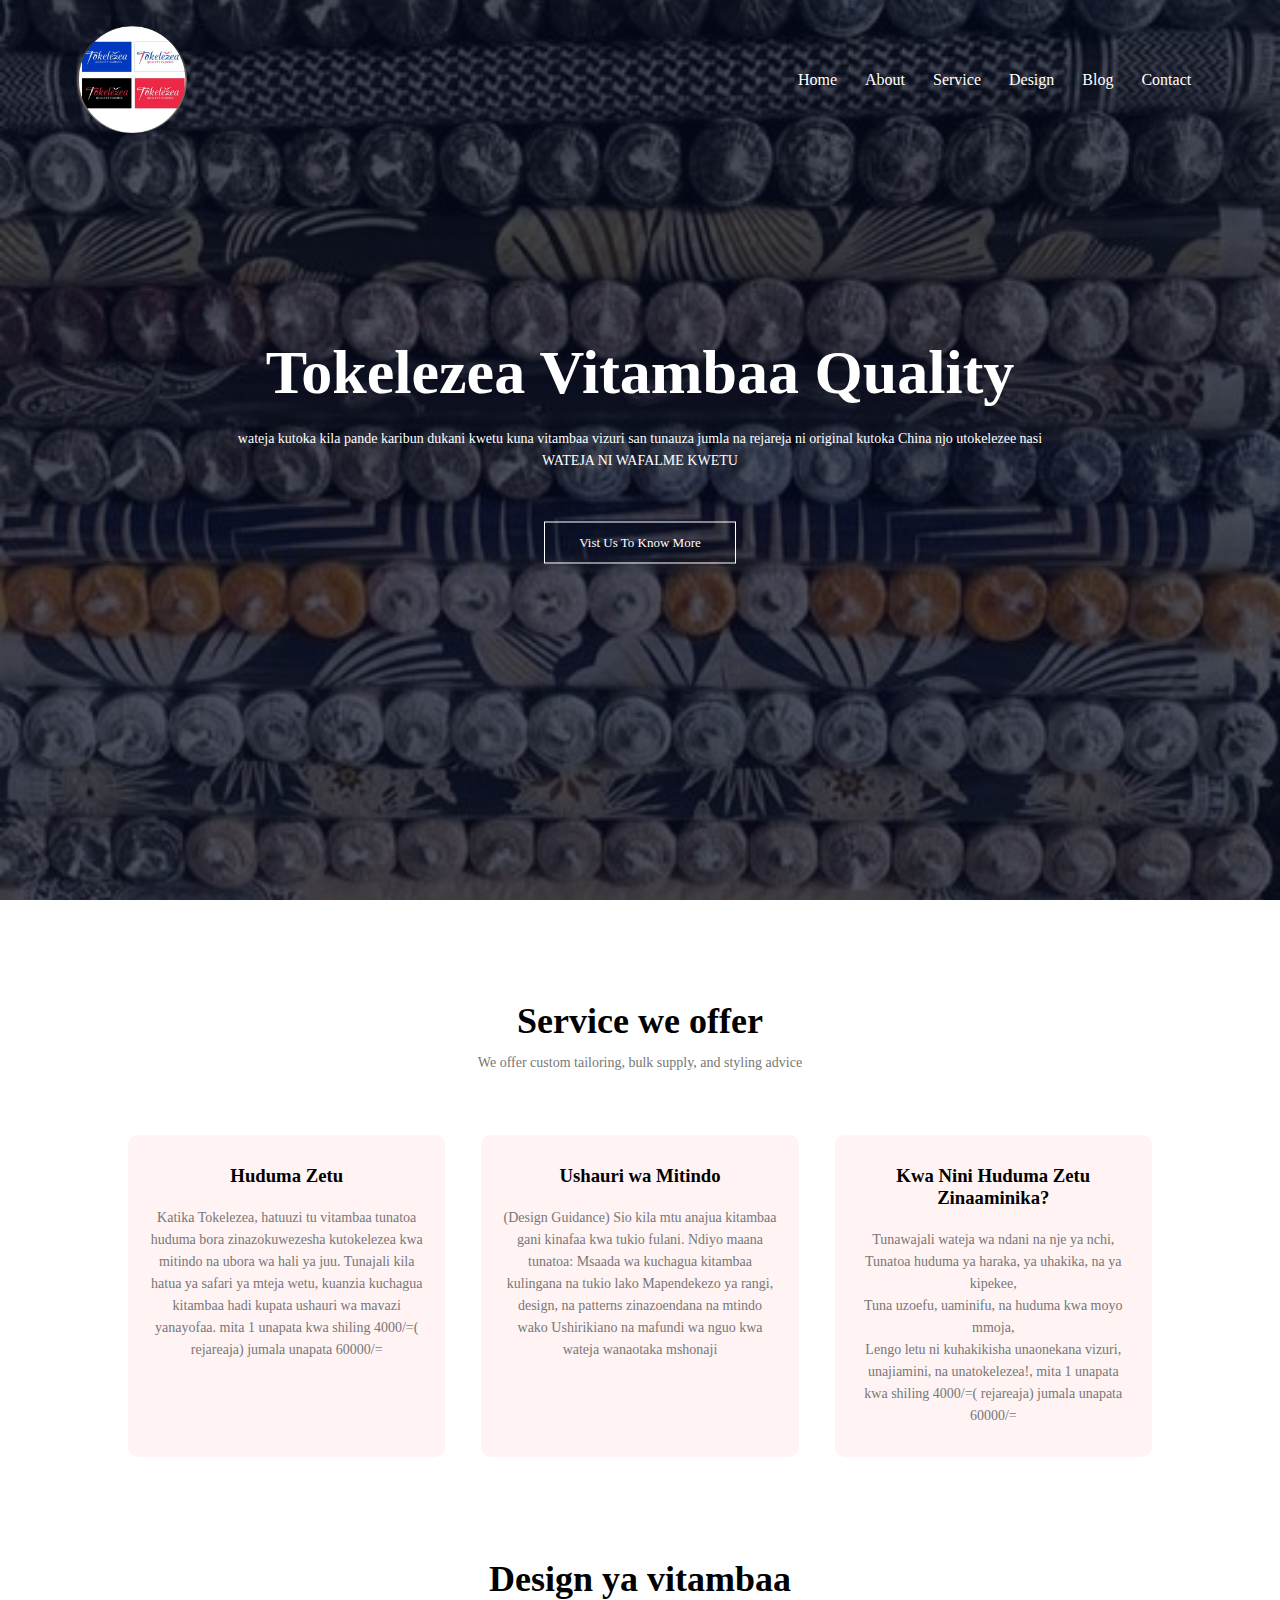
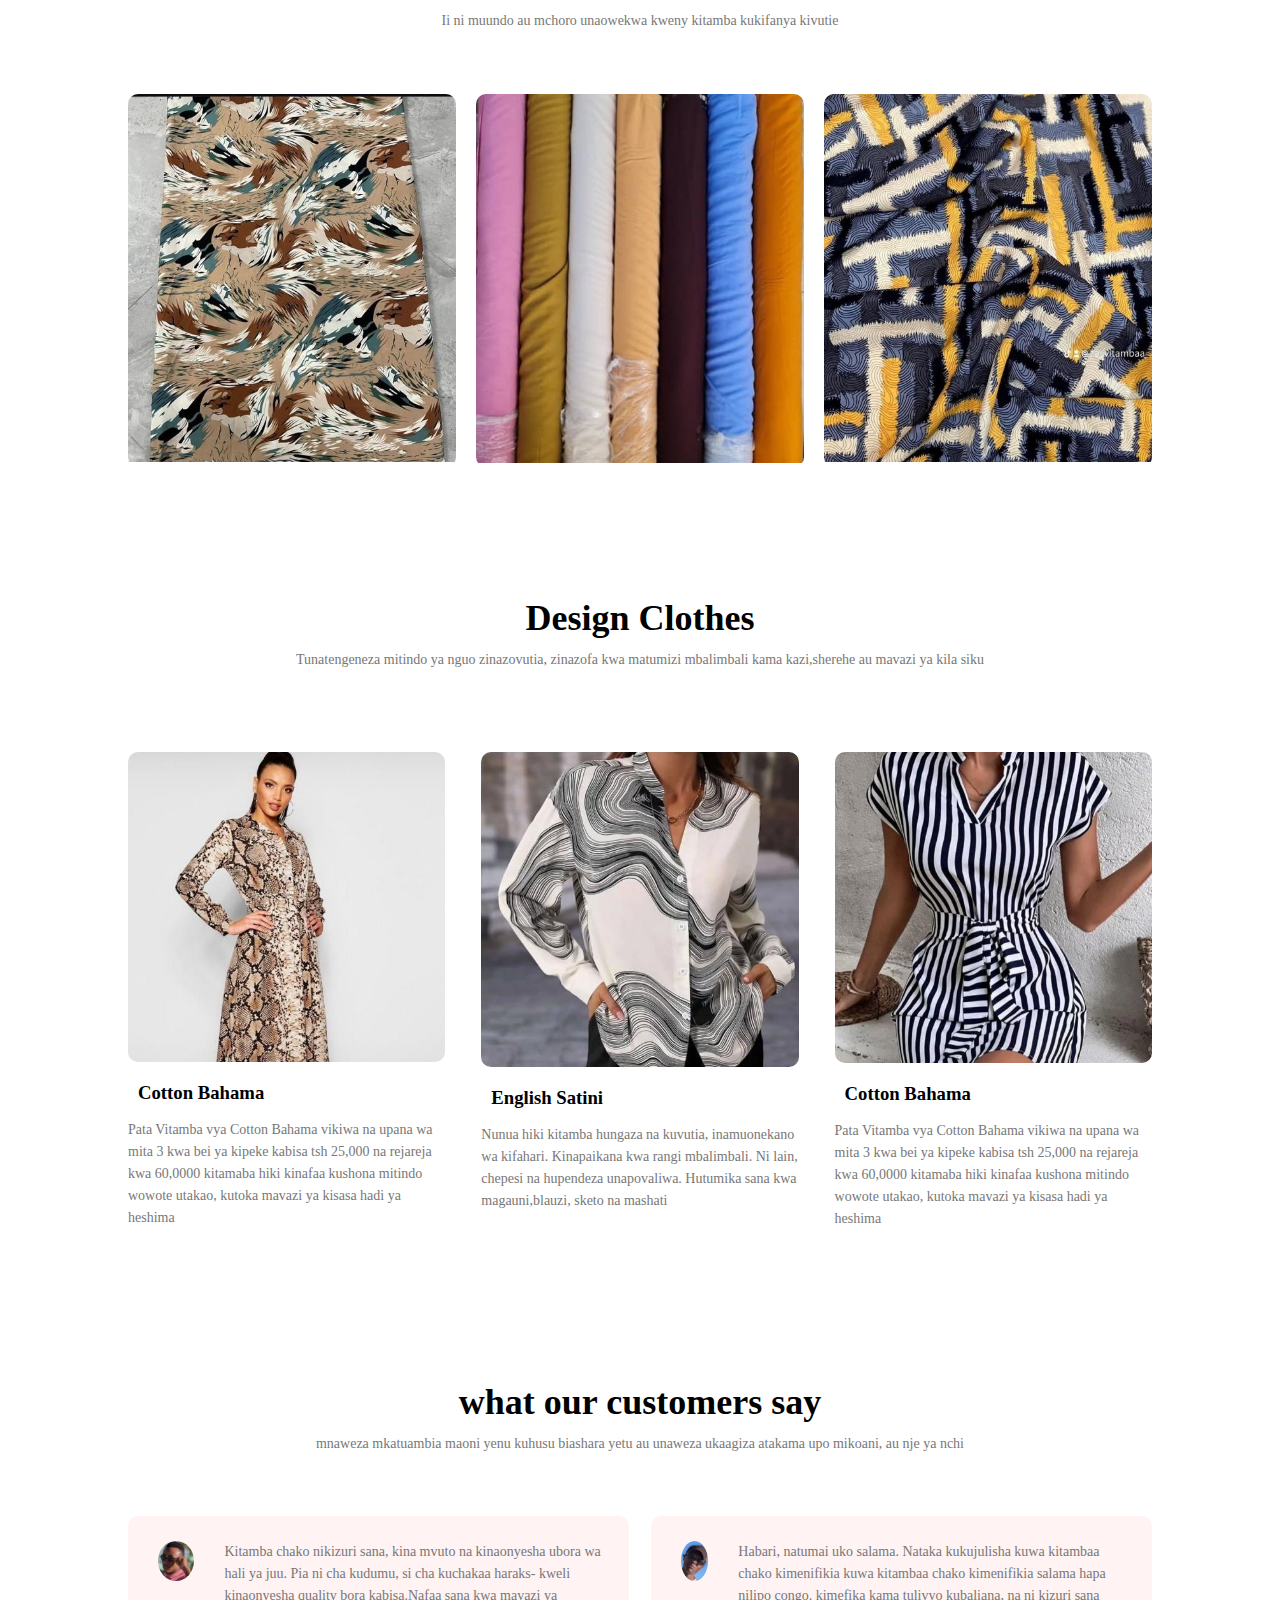
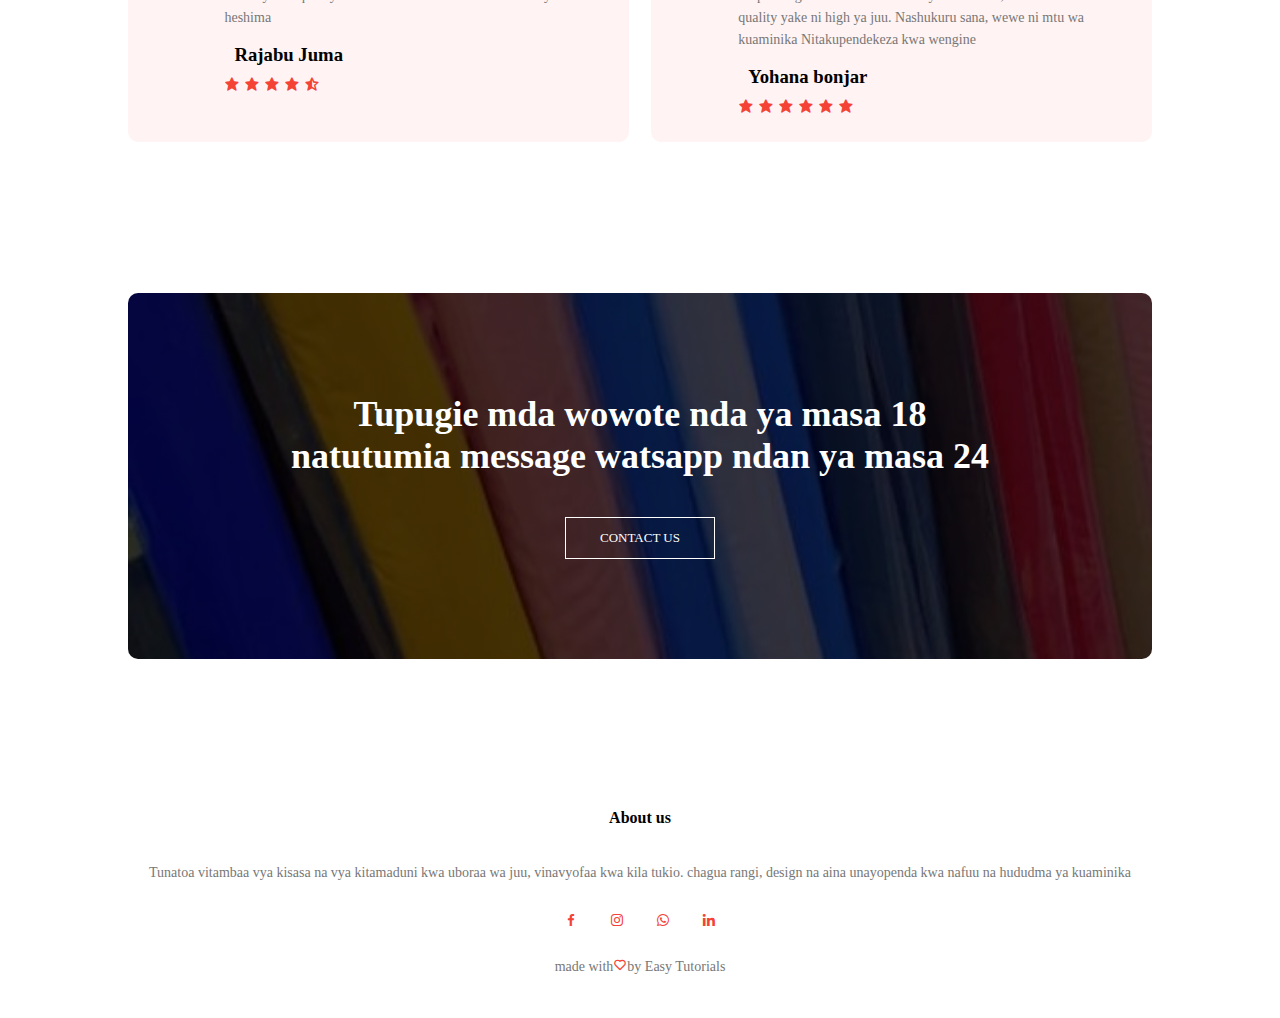
<file: index.html>
<!DOCTYPE html>
<html>
<head>
    <meta name="viewport" content="width=device-width, initial scale=1.0">
    <title>Tokelezea Vitamba Quality</title>
    <link rel="stylesheet" href="style.css">
    <link href='https://unpkg.com/boxicons@2.1.4/css/boxicons.min.css' rel='stylesheet'>
   </head>
   <body>
    <section class="header">
        <nav>
            <a href="index.html"><img src="loh.jpg"></a>
            <div class="nav-links" id="navLinks">
                <i class="fa fa-" onclick="hideMenu()" aria-hidden="true">X</i>
                <ul>
                    <li><a href="index.html">Home</a></li>
                    <li><a href="about.html">About</a></li>
                    <li><a href="service.html">Service</a></li>
                    <li><a href="design.html">Design</a></li>
                    <li><a href="blog.html">Blog</a></li>
                    <li><a href="contact.html">Contact</a></li>
                </ul>
            </div>
           <i class="fa fa" onclick="showMenu()"aria-hidden="true">&#9776;</i>
        </nav>
        <div class="text-box">
            <h1> Tokelezea Vitambaa Quality</h1>
            <p>wateja kutoka kila pande karibun dukani kwetu kuna vitambaa vizuri san tunauza jumla
                na rejareja ni original kutoka China njo utokelezee nasi <br>WATEJA NI WAFALME KWETU</p>
                <a href="" class="hero-btn">Vist Us To Know More</a>
        </div>

    </section>

    <!----- Service ----->

    <section class="service">
        <h1> Service we offer</h1>
        <p> We offer custom tailoring, bulk supply, and styling advice</p>
        <div class="row">
            <div class="service-col">
                <h3>Huduma Zetu</h3>
                <p> Katika Tokelezea, hatuuzi tu vitambaa tunatoa huduma bora
                    zinazokuwezesha kutokelezea kwa mitindo na ubora wa hali ya juu.
                    Tunajali kila hatua ya safari ya mteja wetu, kuanzia kuchagua kitambaa hadi 
                     kupata ushauri wa mavazi yanayofaa.
                     mita 1 unapata kwa shiling 4000/=( rejareaja) jumala unapata 60000/= </p>
            </div>
            <div class="service-col">
                <h3>Ushauri wa Mitindo</h3>
                <p>(Design Guidance)
                    Sio kila mtu anajua kitambaa gani kinafaa kwa tukio fulani. Ndiyo maana tunatoa:
                    Msaada wa kuchagua kitambaa kulingana na tukio lako
                    Mapendekezo ya rangi, design, na patterns zinazoendana na mtindo wako
                    Ushirikiano na mafundi wa nguo kwa wateja wanaotaka mshonaji
                 </p>
            </div>
            <div class="service-col">
                <h3>Kwa Nini Huduma Zetu Zinaaminika?</h3>
                <p>Tunawajali wateja wa ndani na nje ya nchi,<br>
                   Tunatoa huduma ya haraka, ya uhakika, na ya kipekee,<br>
                   Tuna uzoefu, uaminifu, na huduma kwa moyo mmoja,<br>
                   Lengo letu ni kuhakikisha unaonekana vizuri, unajiamini, na unatokelezea!,

                mita 1 unapata kwa shiling 4000/=( rejareaja) jumala unapata 60000/= </p>
            </div>
        </div>
     </section>

     <!----- Design ------>

     <section class="Design">
        <h1>Design ya vitambaa</h1>
        <p>Ii ni muundo au mchoro unaowekwa kweny kitamba kukifanya kivutie</p>

        <div class="row">
            <div class="design-col">
                <img src="58.jpeg">
                <div class="layer">
                    <h3>COTTON BAHAMA</h3>
                </div>
            </div>
            <div class="design-col">
                <img src="56.jpeg">
                <div class="layer">
                    <h3>ENGLISH SATIN PLAIN</h3>
                </div>
        </div>
        <div class="design-col">
            <img src="43.jpeg">
            <div class="layer">
                <h3>ENGLISH SATIN</h3>
            </div>
</section>

<!---- design2------>
<section class="Design2">
    <h1>Design Clothes</h1>
    <p>Tunatengeneza  mitindo ya nguo zinazovutia, zinazofa kwa matumizi mbalimbali kama 
        kazi,sherehe au mavazi ya kila siku</p>
    </p>
    <div class="row">
        <div class="Design2-col">
            <img src="78.jpg">
            <h3>Cotton Bahama</h3>
            <p>Pata Vitamba vya Cotton Bahama vikiwa na upana wa mita 3 kwa bei ya kipeke
                kabisa tsh 25,000 na rejareja kwa 60,0000 kitamaba hiki  kinafaa kushona 
                mitindo wowote utakao, kutoka mavazi ya kisasa hadi ya heshima</p>
            </p>
        </div>
        <div class="Design2-col">
            <img src="45.jpeg">
            <h3>English Satini</h3>
            <p>Nunua hiki kitamba hungaza na kuvutia, inamuonekano wa kifahari. Kinapaikana
                kwa rangi mbalimbali. Ni lain, chepesi na hupendeza unapovaliwa. Hutumika 
                sana kwa magauni,blauzi, sketo na mashati
            </p>
            </p>
        </div>
        <div class="Design2-col">
            <img src="49.jpeg">
            <h3>Cotton Bahama</h3>
            <p>Pata Vitamba vya Cotton Bahama vikiwa na upana wa mita 3 kwa bei ya kipeke
                kabisa tsh 25,000 na rejareja kwa 60,0000 kitamaba hiki  kinafaa kushona 
                mitindo wowote utakao, kutoka mavazi ya kisasa hadi ya heshima</p>
            </p>
 </div>

</section>

<!----testimonials------>

<section class="testimonials">
    <h1>what our customers say</h1>
    <p>mnaweza mkatuambia maoni yenu kuhusu biashara yetu 
        au unaweza ukaagiza atakama upo mikoani, au nje ya nchi
    </p>
    <div class="row">
        <dv class="testimonials-col">
            <img src="90.jpg">
            <div>
                <p>Kitamba chako nikizuri sana, kina mvuto na kinaonyesha ubora 
                    wa hali ya juu. Pia ni cha kudumu, si cha kuchakaa haraks-
                    kweli kinaonyesha quality bora kabisa.Nafaa sana kwa mavazi ya heshima 
                </p>
                <h3>Rajabu Juma</h3>
                <i class='bx bxs-star' ></i>
                <i class='bx bxs-star' ></i>
                <i class='bx bxs-star' ></i>
                <i class='bx bxs-star' ></i>
                <i class='bx bxs-star-half' ></i>
            </div>
        </dv>
        <dv class="testimonials-col">
            <img src="91.jpg">
            <div>
                <p>Habari, natumai uko salama. Nataka kukujulisha kuwa kitambaa chako 
                    kimenifikia kuwa kitambaa chako kimenifikia salama hapa nilipo congo.
                    kimefika kama tulivyo kubaliana, na ni kizuri sana quality yake ni high
                    ya juu. Nashukuru sana, wewe ni mtu wa kuaminika Nitakupendekeza kwa wengine
                          </p>
                          <h3>Yohana bonjar</h3>
                          <i class='bx bxs-star' ></i>
                <i class='bx bxs-star' ></i>
                <i class='bx bxs-star' ></i>
                <i class='bx bxs-star' ></i>
                <i class='bx bxs-star' ></i>
                <i class='bx bxs-star' ></i>
            </div>
            </dv>
    </div>
    </section>

    <!----- Call to Action------>

    <section class="cta">
        <h1> Tupugie mda wowote nda ya masa 18<BR> 
            natutumia message watsapp ndan ya masa 24</h1>
            <a href="contact.html" class="hero-btn">CONTACT US</a>
        </h1>
    </section>
    <!----- footer------->

    <section class="footer">
        <h4>About us</h4>
        <p>Tunatoa vitambaa vya kisasa na vya kitamaduni kwa uboraa
            wa juu, vinavyofaa kwa kila tukio. chagua rangi, design na aina unayopenda 
            kwa nafuu na hududma ya kuaminika
        </p>
        <div class="icons">
            <i class='bx bxl-facebook' ></i>
            <a href="https://www.instagram.com/tokelezea_quality_fabrics?igsh=MWZ6N2lmNGtjbzkzYQ=="><i class='bx bxl-instagram' ></i></a>
            <a href="https://wa.me/255785374790"><i class='bx bxl-whatsapp' ></i></a>
            <i class='bx bxl-linkedin' ></i>
        </div>
        <p>made with<i class='bx bx-heart' ></i>by Easy Tutorials</p>
    </section>
   

    <!------- Javascript for Toggle Menu------->
    <script>
        var navLinks=document.getElementById("navLinks");
        
        function showMenu(){
            navLinks.style.right="0";
                }
                function hideMenu(){
            navLinks.style.right="-200px";
                }

    </script>


    
   </body>
</file>
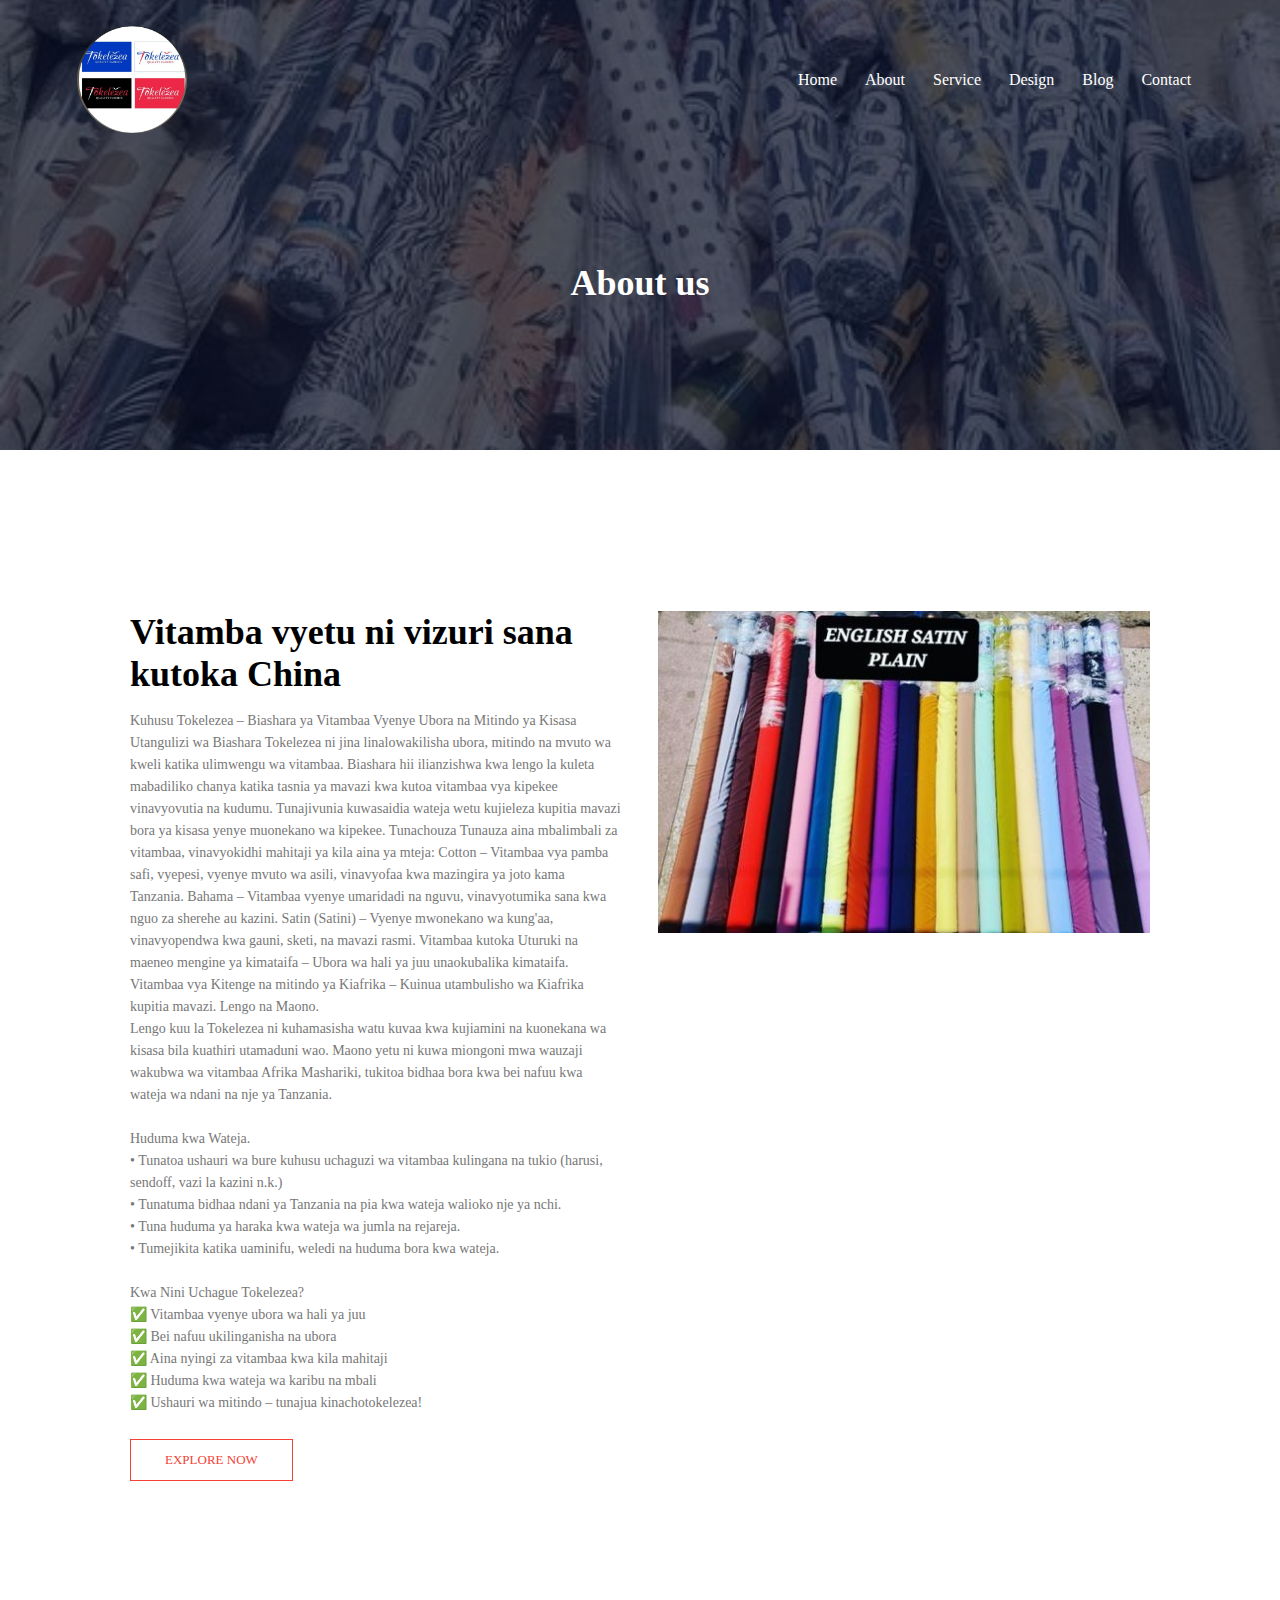
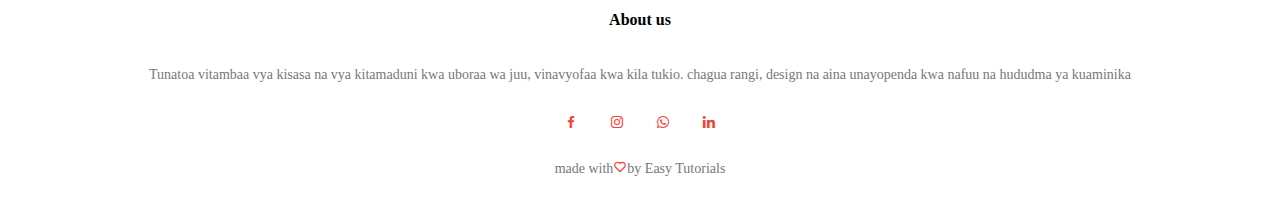
<file: about.html>
<!DOCTYPE html>
<html>
<head>
    <meta name="viewport" content="width=device-width, initial scale=1.0">
    <title>Tokelezea Vitamba Quality</title>
    <link rel="stylesheet" href="style.css">
    <link href='https://unpkg.com/boxicons@2.1.4/css/boxicons.min.css' rel='stylesheet'>
   </head>
   <body>
    <section class="sub-header">
        <nav>
            <a href="index.html"><img src="loh.jpg"></a>
            <div class="nav-links" id="navLinks">
                <i class="fa fa-" onclick="hideMenu()" aria-hidden="true">X</i>
                <ul>
                    <li><a href="index.html">Home</a></li>
                    <li><a href="about.html">About</a></li>
                    <li><a href="service.html">Service</a></li>
                    <li><a href="design.html">Design</a></li>
                    <li><a href="blog.html">Blog</a></li>
                    <li><a href="contact.html">Contact</a></li>
                </ul>
            </div>
           <i class="fa fa" onclick="showMenu()"aria-hidden="true">&#9776;</i>
        </nav>
       <h1>About us</h1>
</section>

<!--------- about us content ----->
<section class="about-us">
    <div class="row">
        <div class="about-col">
            <h1> Vitamba vyetu ni vizuri sana kutoka China</h1>
            <p>
                Kuhusu Tokelezea – Biashara ya Vitambaa Vyenye Ubora na Mitindo ya Kisasa
Utangulizi wa Biashara
Tokelezea ni jina linalowakilisha ubora, mitindo na mvuto wa kweli katika ulimwengu wa vitambaa. Biashara hii ilianzishwa kwa
 lengo la kuleta mabadiliko chanya katika tasnia ya mavazi kwa kutoa vitambaa vya kipekee vinavyovutia na kudumu. Tunajivunia kuwasaidia wateja wetu
  kujieleza kupitia mavazi bora ya kisasa yenye muonekano wa kipekee.
Tunachouza
Tunauza aina mbalimbali za vitambaa, vinavyokidhi mahitaji ya kila aina ya mteja:
Cotton – Vitambaa vya pamba safi, vyepesi, vyenye mvuto wa asili, vinavyofaa kwa mazingira ya joto kama Tanzania.
Bahama – Vitambaa vyenye umaridadi na nguvu, vinavyotumika sana kwa nguo za sherehe au kazini.
 Satin (Satini) – Vyenye mwonekano wa kung'aa, vinavyopendwa kwa gauni, sketi, na mavazi rasmi.
Vitambaa kutoka Uturuki na maeneo mengine ya kimataifa – Ubora wa hali ya juu unaokubalika kimataifa.
Vitambaa vya Kitenge na mitindo ya Kiafrika – Kuinua utambulisho wa Kiafrika kupitia mavazi.
Lengo na Maono.<br>
Lengo kuu la Tokelezea ni kuhamasisha watu kuvaa kwa kujiamini na kuonekana wa kisasa bila kuathiri utamaduni wao.
Maono yetu ni kuwa miongoni mwa wauzaji wakubwa wa vitambaa Afrika Mashariki, tukitoa bidhaa bora kwa bei nafuu kwa wateja wa ndani na nje ya Tanzania.<br><br>
Huduma kwa Wateja.
<br>
•	Tunatoa ushauri wa bure kuhusu uchaguzi wa vitambaa kulingana na tukio (harusi, sendoff, vazi la kazini n.k.)
<br>•	Tunatuma bidhaa ndani ya Tanzania na pia kwa wateja walioko nje ya nchi.<br>
•	Tuna huduma ya haraka kwa wateja wa jumla na rejareja.<br>
•	Tumejikita katika uaminifu, weledi na huduma bora kwa wateja.<br><br>

Kwa Nini Uchague Tokelezea?<br>
✅ Vitambaa vyenye ubora wa hali ya juu<br>
✅ Bei nafuu ukilinganisha na ubora<br>
✅ Aina nyingi za vitambaa kwa kila mahitaji<br>
✅ Huduma kwa wateja wa karibu na mbali<br>
✅ Ushauri wa mitindo – tunajua kinachotokelezea!<br>
            </p>
            <a href="" class="hero-btn red-btn">EXPLORE NOW</a>
            

        </div>
        <div class="about-col">
            <img src="57.jpeg">
           
            

        </div>
    </div>


</section>









    <section class="footer">
        <h4>About us</h4>
        <p>Tunatoa vitambaa vya kisasa na vya kitamaduni kwa uboraa
            wa juu, vinavyofaa kwa kila tukio. chagua rangi, design na aina unayopenda 
            kwa nafuu na hududma ya kuaminika
        </p>
        <div class="icons">
            <i class='bx bxl-facebook' ></i>
            <a href="https://www.instagram.com/tokelezea_quality_fabrics?igsh=MWZ6N2lmNGtjbzkzYQ=="><i class='bx bxl-instagram' ></i></a>
            <a href="https://wa.me/255785374790"><i class='bx bxl-whatsapp' ></i></a>
            <i class='bx bxl-linkedin' ></i>
        </div>
        <p>made with<i class='bx bx-heart' ></i>by Easy Tutorials</p>
    </section>
   

    <!------- Javascript for Toggle Menu------->
    <script>
        var navLinks=document.getElementById("navLinks");
        
        function showMenu(){
            navLinks.style.right="0";
                }
                function hideMenu(){
            navLinks.style.right="-200px";
                }

    </script>


    
   </body>
</file>
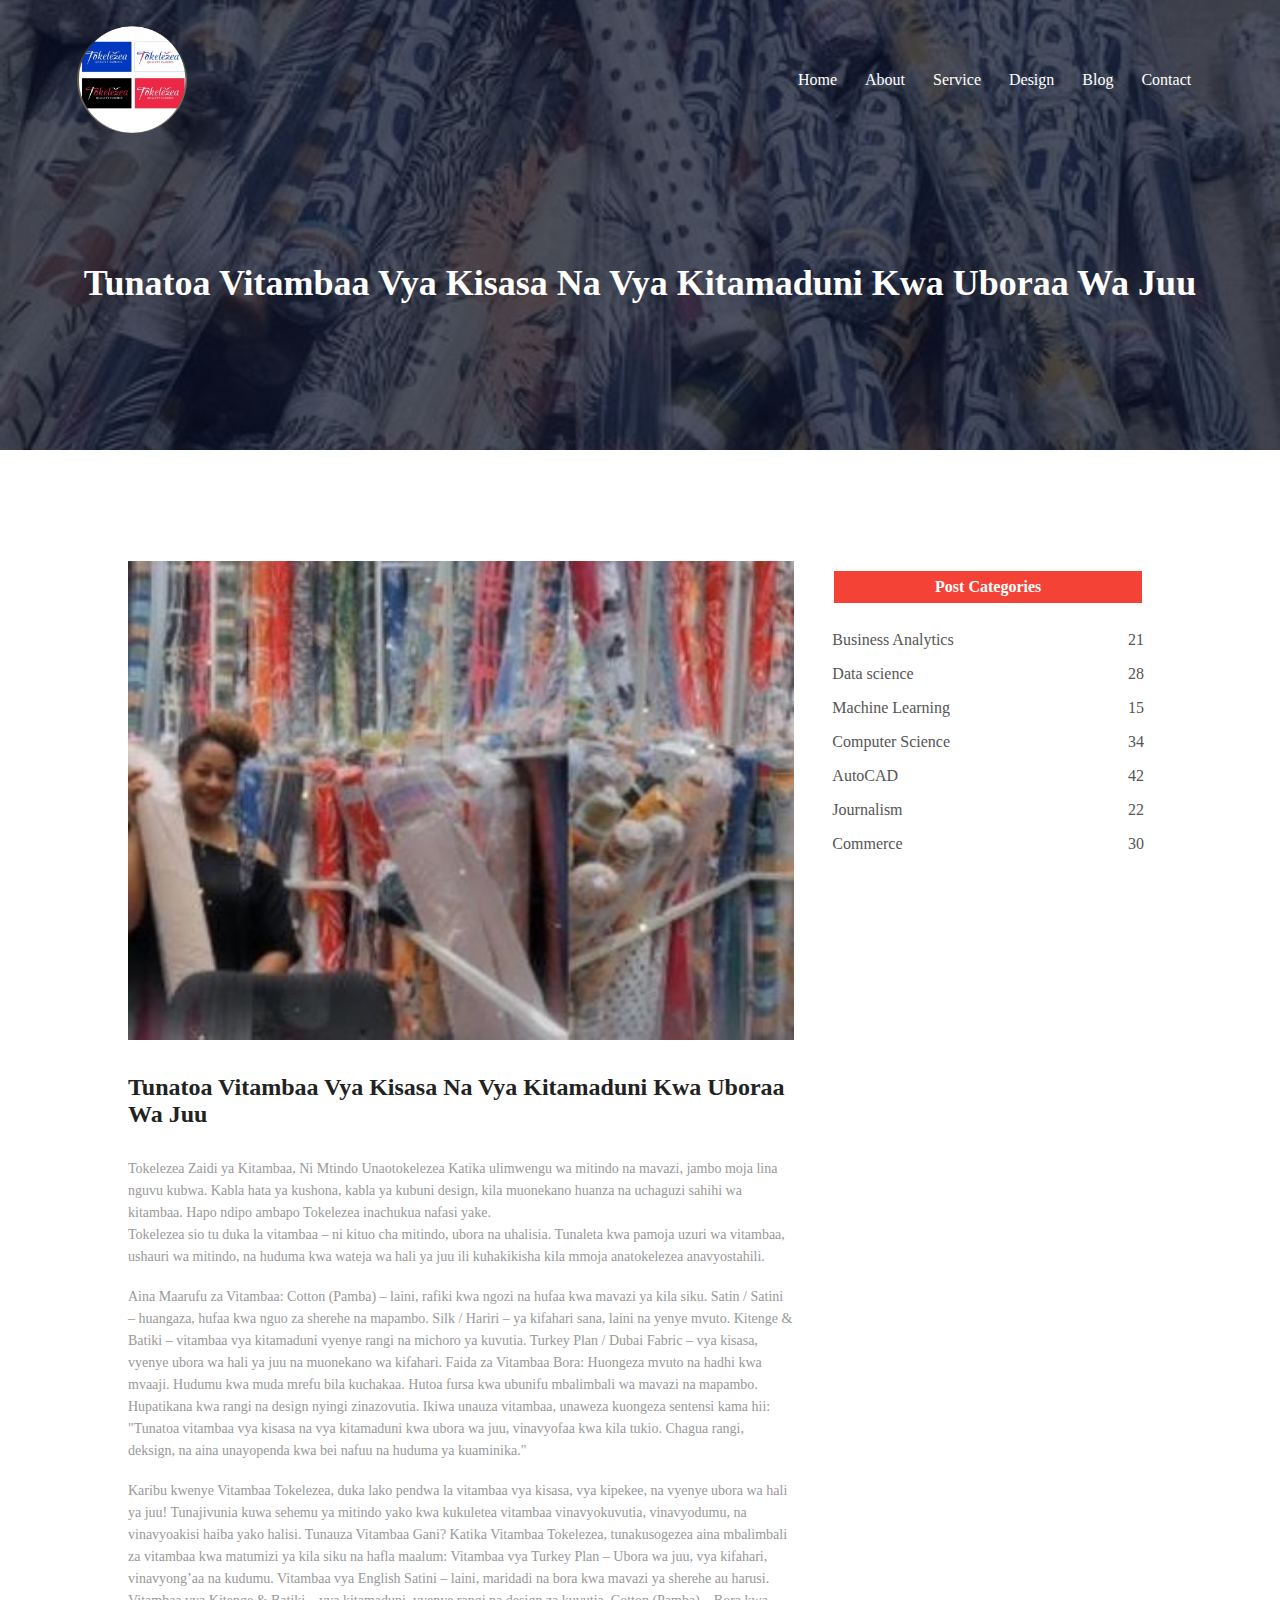
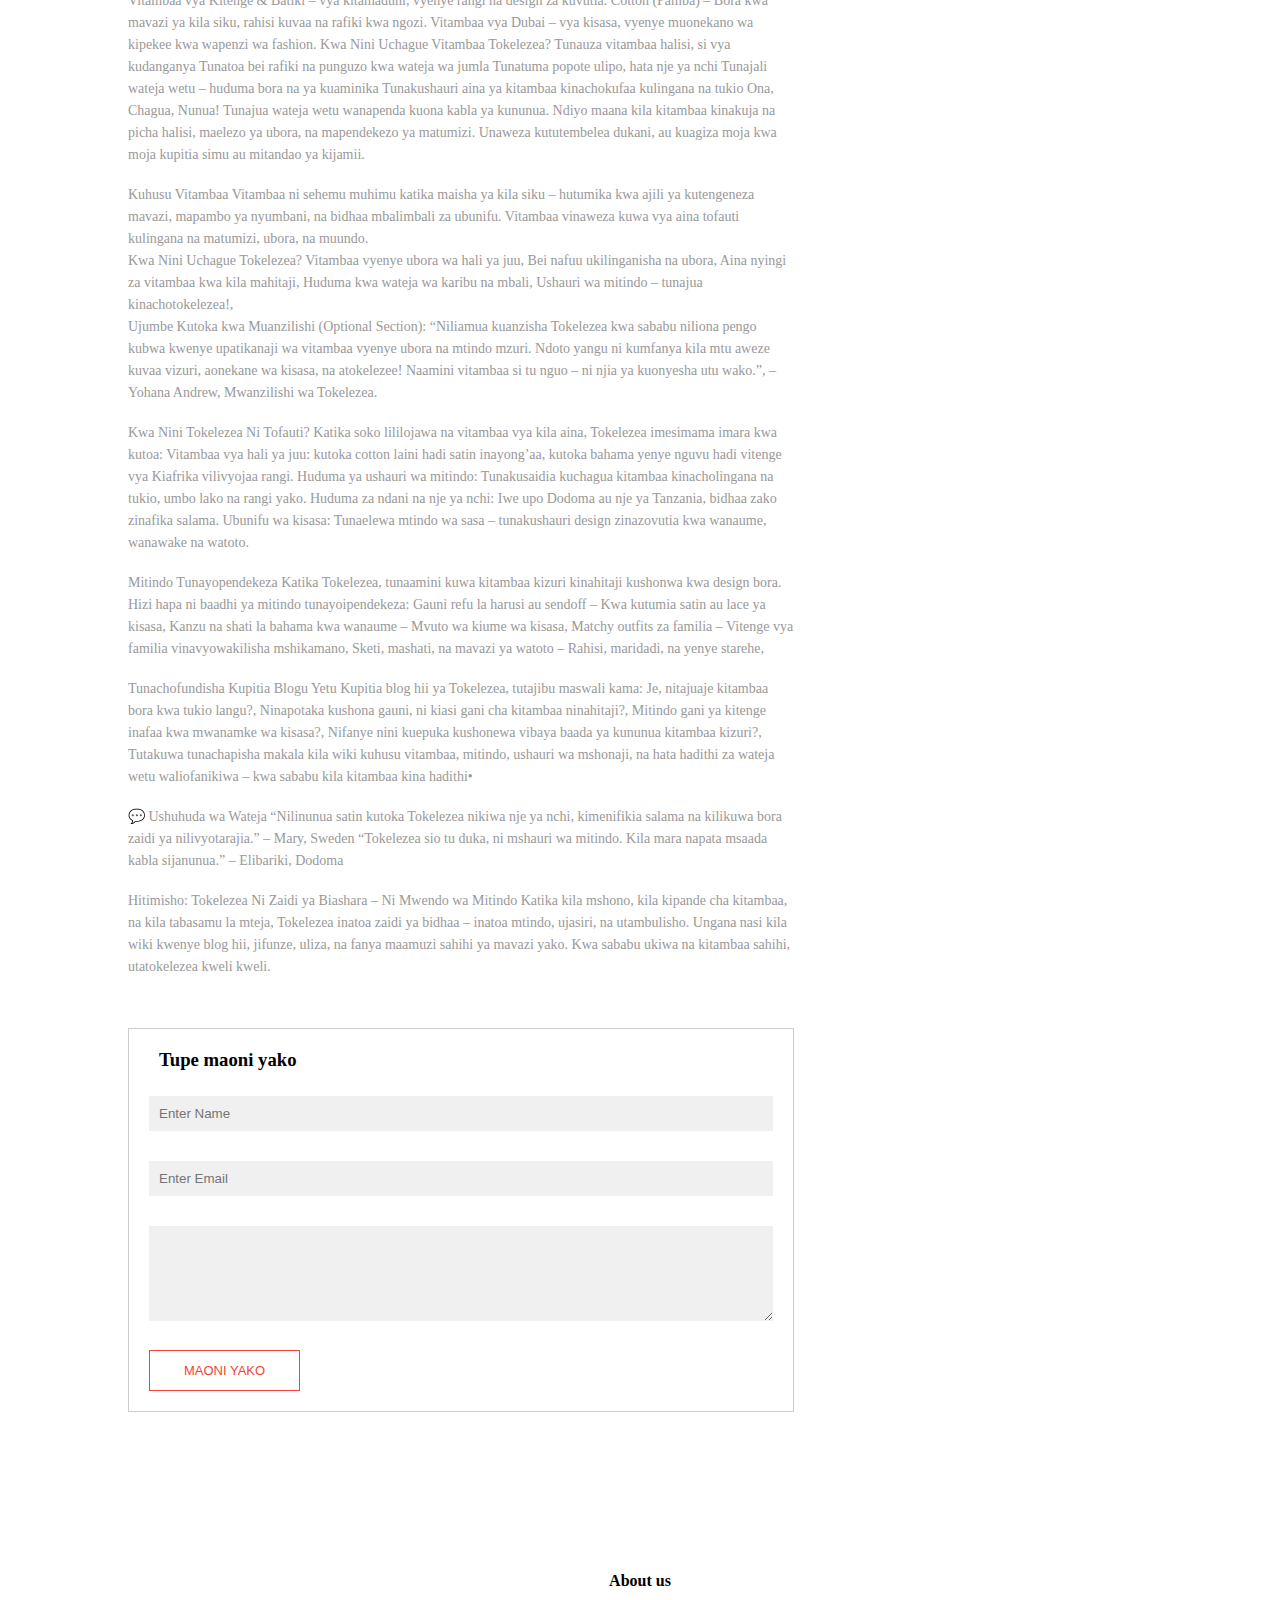
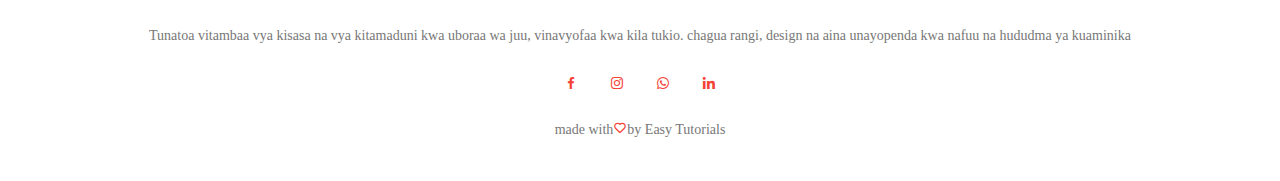
<file: blog.html>
<!DOCTYPE html>
<html>
<head>
    <meta name="viewport" content="width=device-width, initial scale=1.0">
    <title>Tokelezea Vitamba Quality</title>
    <link rel="stylesheet" href="style.css">
    <link href='https://unpkg.com/boxicons@2.1.4/css/boxicons.min.css' rel='stylesheet'>
   </head>
   <body>
    <section class="sub-header">
        <nav>
            <a href="index.html"><img src="loh.jpg"></a>
            <div class="nav-links" id="navLinks">
                <i class="fa fa-" onclick="hideMenu()" aria-hidden="true">X</i>
                <ul>
                    <li><a href="index.html">Home</a></li>
                    <li><a href="about.html">About</a></li>
                    <li><a href="service.html">Service</a></li>
                    <li><a href="design.html">Design</a></li>
                    <li><a href="blog.html">Blog</a></li>
                    <li><a href="contact.html">Contact</a></li>
                </ul>
            </div>
           <i class="fa fa" onclick="showMenu()"aria-hidden="true">&#9776;</i>
        </nav>
       <h1>Tunatoa Vitambaa Vya Kisasa Na Vya Kitamaduni Kwa Uboraa
        Wa Juu</h1>
        </section>


        <!----- BLOG PAGE CONTENT ----->

        <section class="blog-content">

            <div class="row">
                <div class="blog-left">
                    <img src="987.jpg">
                    <h2>Tunatoa Vitambaa Vya Kisasa Na Vya Kitamaduni Kwa Uboraa
                        Wa Juu</h2><p> 
                        <strong>Tokelezea Zaidi ya Kitambaa, Ni Mtindo Unaotokelezea</strong>
                        Katika ulimwengu wa mitindo na mavazi, jambo moja lina nguvu kubwa. Kabla hata ya kushona, kabla ya kubuni design,
                        kila muonekano huanza na uchaguzi sahihi wa kitambaa. Hapo ndipo ambapo Tokelezea inachukua nafasi yake.</p>
                        <p>
                        Tokelezea sio tu duka la vitambaa – ni kituo cha mitindo, ubora na uhalisia. Tunaleta kwa pamoja uzuri wa vitambaa, 
                         ushauri wa mitindo, na huduma kwa wateja wa hali ya juu ili kuhakikisha kila mmoja anatokelezea anavyostahili.
                         </p><br>
                         <p>
                        
                        Aina Maarufu za Vitambaa:
                        Cotton (Pamba) – laini, rafiki kwa ngozi na hufaa kwa mavazi ya kila siku.
                        Satin / Satini – huangaza, hufaa kwa nguo za sherehe na mapambo.
                        Silk / Hariri – ya kifahari sana, laini na yenye mvuto.
                        Kitenge & Batiki – vitambaa vya kitamaduni vyenye rangi na michoro ya kuvutia.
                        Turkey Plan / Dubai Fabric – vya kisasa, vyenye ubora wa hali ya juu na muonekano wa kifahari.
                        Faida za Vitambaa Bora:
                        Huongeza mvuto na hadhi kwa mvaaji.
                         Hudumu kwa muda mrefu bila kuchakaa.
                         Hutoa fursa kwa ubunifu mbalimbali wa mavazi na mapambo.
                         Hupatikana kwa rangi na design nyingi zinazovutia.
                        Ikiwa unauza vitambaa, unaweza kuongeza sentensi kama hii:
                        
                        
                        "Tunatoa vitambaa vya kisasa na vya kitamaduni kwa ubora wa juu, vinavyofaa kwa kila tukio. Chagua rangi, deksign, na aina unayopenda kwa bei nafuu na huduma ya kuaminika."</p> <br> <p>   
                        
                        Karibu kwenye Vitambaa Tokelezea, duka lako pendwa la vitambaa vya kisasa, vya kipekee, na vyenye ubora wa hali ya juu! Tunajivunia kuwa sehemu ya mitindo yako kwa kukuletea vitambaa vinavyokuvutia, vinavyodumu, na vinavyoakisi haiba yako halisi.
                        
                         Tunauza Vitambaa Gani?
                        Katika Vitambaa Tokelezea, tunakusogezea aina mbalimbali za vitambaa kwa matumizi ya kila siku na hafla maalum:
                        
                        Vitambaa vya Turkey Plan – Ubora wa juu, vya kifahari, vinavyong’aa na kudumu.
                        Vitambaa vya English Satini – laini, maridadi na bora kwa mavazi ya sherehe au harusi.
                        Vitambaa vya Kitenge & Batiki – vya kitamaduni, vyenye rangi na design za kuvutia.
                        Cotton (Pamba) – Bora kwa mavazi ya kila siku, rahisi kuvaa na rafiki kwa ngozi.
                        Vitambaa vya Dubai – vya kisasa, vyenye muonekano wa kipekee kwa wapenzi wa fashion.
                         Kwa Nini Uchague Vitambaa Tokelezea?
                         Tunauza vitambaa halisi, si vya kudanganya
                         Tunatoa bei rafiki na punguzo kwa wateja wa jumla
                         Tunatuma popote ulipo, hata nje ya nchi
                         Tunajali wateja wetu – huduma bora na ya kuaminika
                         Tunakushauri aina ya kitambaa kinachokufaa kulingana na tukio
                        
                        Ona, Chagua, Nunua!
                        Tunajua wateja wetu wanapenda kuona kabla ya kununua. Ndiyo maana kila kitambaa kinakuja na picha halisi, maelezo ya ubora, na mapendekezo ya matumizi.
                        
                        Unaweza kututembelea dukani, au kuagiza moja kwa moja kupitia simu au mitandao ya kijamii.</p><br>
                        <p>
                            Kuhusu Vitambaa
Vitambaa ni sehemu muhimu katika maisha ya kila siku – hutumika kwa ajili ya kutengeneza mavazi, mapambo ya nyumbani,
 na bidhaa mbalimbali za ubunifu. Vitambaa vinaweza kuwa vya aina tofauti kulingana na matumizi, ubora, na muundo.
<br>
<p>
Kwa Nini Uchague Tokelezea?
 Vitambaa vyenye ubora wa hali ya juu,
 Bei nafuu ukilinganisha na ubora,
 Aina nyingi za vitambaa kwa kila mahitaji,
 Huduma kwa wateja wa karibu na mbali,
Ushauri wa mitindo – tunajua kinachotokelezea!,</p>
<p> Ujumbe Kutoka kwa Muanzilishi (Optional Section):
“Niliamua kuanzisha Tokelezea kwa sababu niliona pengo kubwa kwenye upatikanaji wa vitambaa vyenye ubora na mtindo mzuri. 
Ndoto yangu ni kumfanya kila mtu aweze kuvaa vizuri, aonekane wa kisasa, na atokelezee! Naamini vitambaa si tu nguo – ni njia ya kuonyesha utu wako.”,
– Yohana Andrew, Mwanzilishi wa Tokelezea.</p>
<br>
<p>
Kwa Nini Tokelezea Ni Tofauti?
Katika soko lililojawa na vitambaa vya kila aina, Tokelezea imesimama imara kwa kutoa:
Vitambaa vya hali ya juu: kutoka cotton laini hadi satin inayong’aa, kutoka bahama yenye nguvu hadi vitenge vya Kiafrika vilivyojaa rangi.
Huduma ya ushauri wa mitindo: Tunakusaidia kuchagua kitambaa kinacholingana na tukio, umbo lako na rangi yako.
Huduma za ndani na nje ya nchi: Iwe upo Dodoma au nje ya Tanzania, bidhaa zako zinafika salama.
 Ubunifu wa kisasa: Tunaelewa mtindo wa sasa – tunakushauri design zinazovutia kwa wanaume, wanawake na watoto.
 </p><br>
 <p>Mitindo Tunayopendekeza
    Katika Tokelezea, tunaamini kuwa kitambaa kizuri kinahitaji kushonwa kwa design bora. Hizi hapa ni baadhi ya mitindo tunayoipendekeza:
    Gauni refu la harusi au sendoff – Kwa kutumia satin au lace ya kisasa,
    Kanzu na shati la bahama kwa wanaume – Mvuto wa kiume wa kisasa,
    Matchy outfits za familia – Vitenge vya familia vinavyowakilisha mshikamano,
    Sketi, mashati, na mavazi ya watoto – Rahisi, maridadi, na yenye starehe,
 
</p><br>
<p>Tunachofundisha Kupitia Blogu Yetu
    Kupitia blog hii ya Tokelezea, tutajibu maswali kama:
    	Je, nitajuaje kitambaa bora kwa tukio langu?,
    	Ninapotaka kushona gauni, ni kiasi gani cha kitambaa ninahitaji?,
    	Mitindo gani ya kitenge inafaa kwa mwanamke wa kisasa?,
    	Nifanye nini kuepuka kushonewa vibaya baada ya kununua kitambaa kizuri?,
    Tutakuwa tunachapisha makala kila wiki kuhusu vitambaa, mitindo, ushauri wa mshonaji, na hata hadithi za wateja wetu waliofanikiwa – kwa sababu kila kitambaa kina hadithi•
</p>
<br>
<p>
    💬 Ushuhuda wa Wateja
“Nilinunua satin kutoka Tokelezea nikiwa nje ya nchi, kimenifikia salama na kilikuwa bora zaidi ya nilivyotarajia.” – Mary, Sweden
“Tokelezea sio tu duka, ni mshauri wa mitindo. Kila mara napata msaada kabla sijanunua.” – Elibariki, Dodoma
</p><br>
<p>
    Hitimisho: Tokelezea Ni Zaidi ya Biashara – Ni Mwendo wa Mitindo
Katika kila mshono, kila kipande cha kitambaa, na kila tabasamu la mteja, Tokelezea inatoa zaidi ya bidhaa – inatoa mtindo, ujasiri, na utambulisho.
Ungana nasi kila wiki kwenye blog hii, jifunze, uliza, na fanya maamuzi sahihi ya mavazi yako.
Kwa sababu ukiwa na kitambaa sahihi, utatokelezea kweli kweli.
</p>

<div class="comment-box">

    <h3>Tupe maoni yako</h3>

    <form class="comment-form">
        <input type="text" placeholder="Enter Name">
        <input type="email" placeholder="Enter Email">
        <textarea rows="5" placeholder="Your comment">
        </textarea>
        <button type="submit" class="hero-btn red-btn">MAONI YAKO</button>
    </form>

</div>


</div>
                    
                      <div class="blog-right">
                        <h3> Post Categories</h3>
                        <div>
                            <span>Business Analytics</span>
                            <span>21</span>
                            </div>
                        <div>
                        <span>Data science</span>
                            <span>28</span>
                            </div>
                        <div>
                        <span>Machine Learning</span>
                            <span>15</span>
                            </div>
                        <div>
                        <span>Computer Science</span>
                            <span>34</span>
                            </div>
                        <div>
                        <span>AutoCAD</span>
                            <span>42</span>
                            </div>
                        <div>
                        <span>Journalism</span>
                            <span>22</span>
                            </div>
                        <div>
                        <span>Commerce</span>
                            <span>30</span>
                            </div>
                        </div>
                        

                    

                </div>
            </div>




        </section>



    <section class="footer">
        <h4>About us</h4>
        <p>Tunatoa vitambaa vya kisasa na vya kitamaduni kwa uboraa
            wa juu, vinavyofaa kwa kila tukio. chagua rangi, design na aina unayopenda 
            kwa nafuu na hududma ya kuaminika
        </p>
        <div class="icons">
            <i class='bx bxl-facebook' ></i>
            <a href="https://www.instagram.com/tokelezea_quality_fabrics?igsh=MWZ6N2lmNGtjbzkzYQ=="><i class='bx bxl-instagram' ></i></a>
            <a href="https://wa.me/255785374790"><i class='bx bxl-whatsapp' ></i></a>
            <i class='bx bxl-linkedin' ></i>
        </div>
        <p>made with<i class='bx bx-heart' ></i>by Easy Tutorials</p>
    </section>
   

    <!------- Javascript for Toggle Menu------->
    <script>
        var navLinks=document.getElementById("navLinks");
        
        function showMenu(){
            navLinks.style.right="0";
                }
                function hideMenu(){
            navLinks.style.right="-200px";
                }

    </script>


    
   </body>
</file>
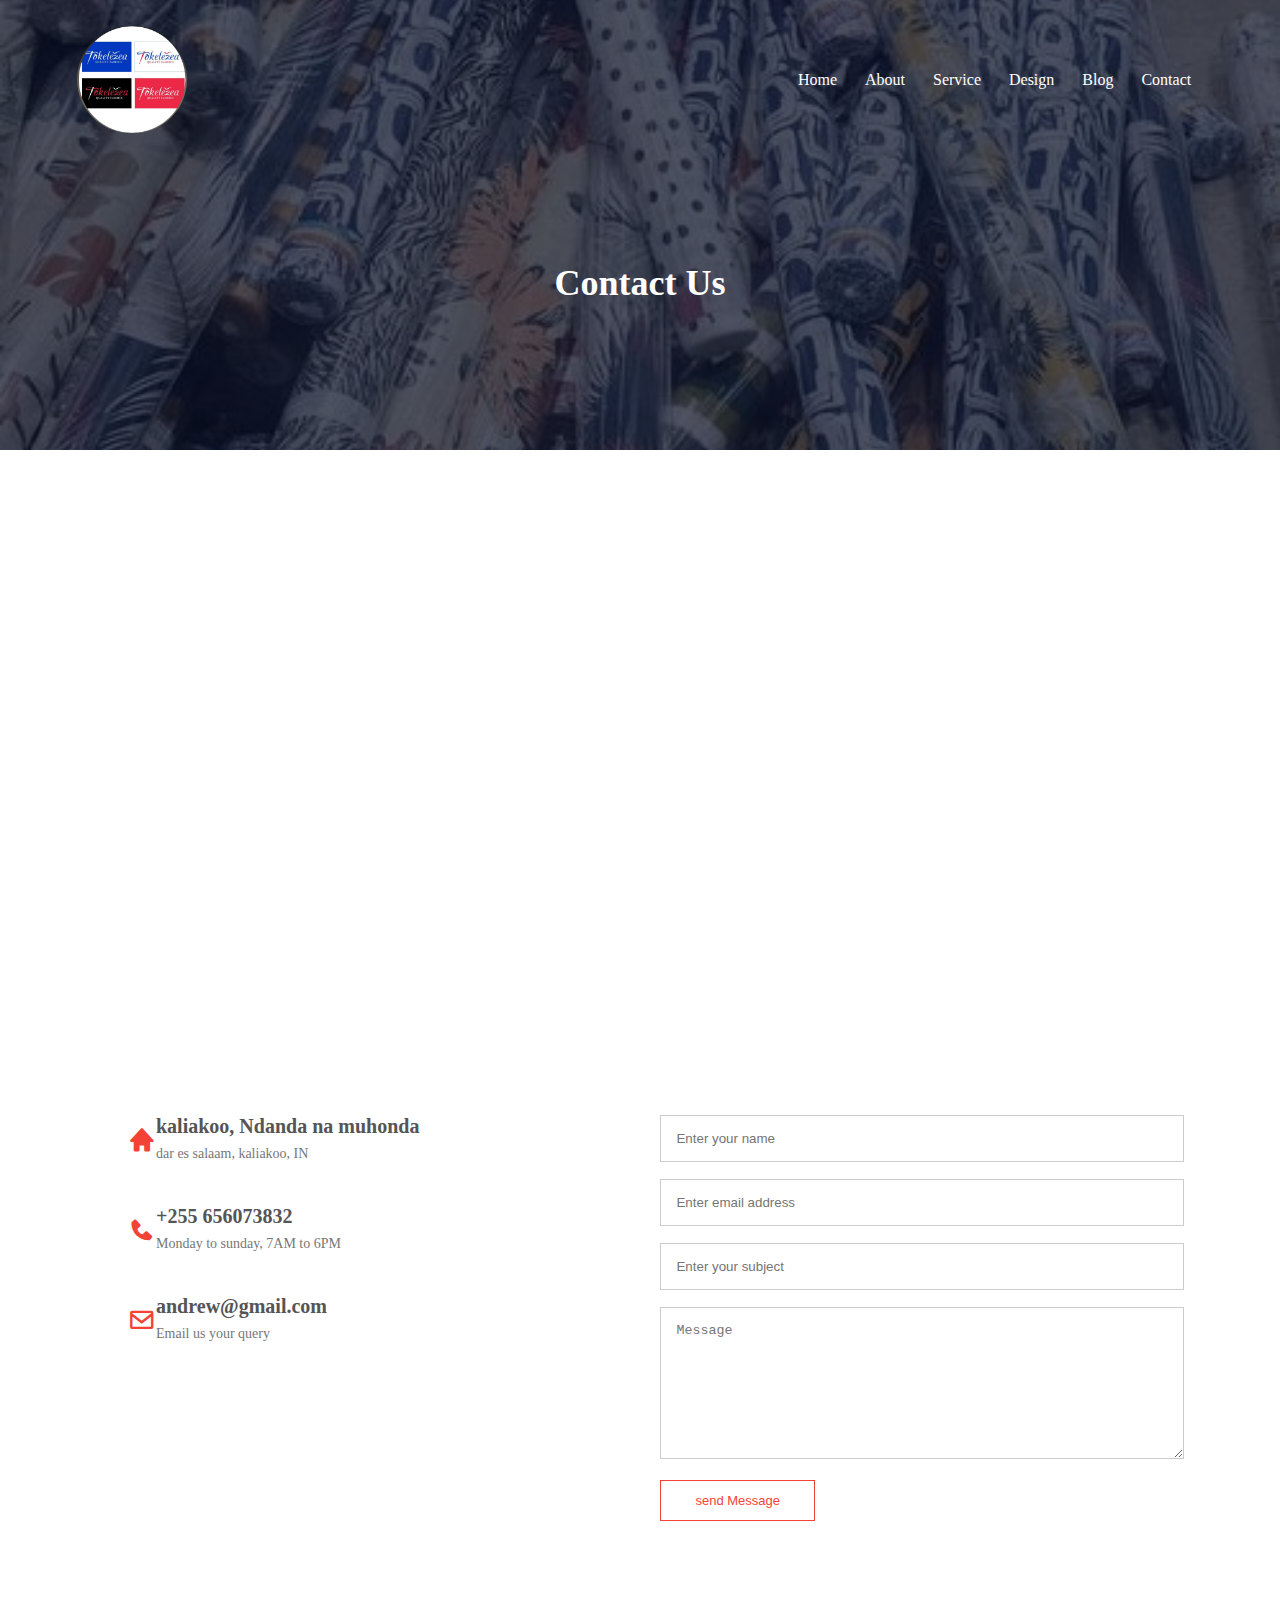
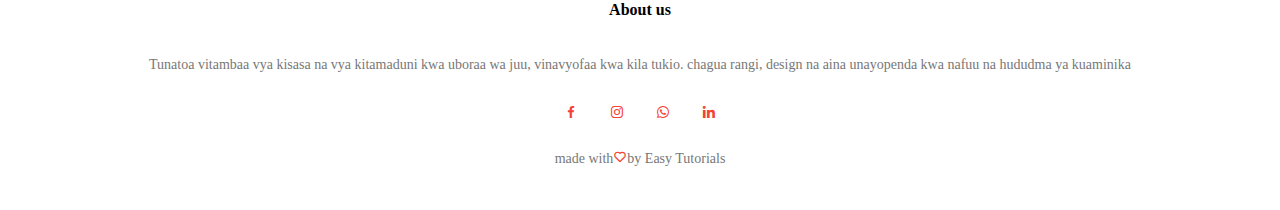
<file: contact.html>
<!DOCTYPE html>
<html>
<head>
    <meta name="viewport" content="width=device-width, initial scale=1.0">
    <title>Tokelezea Vitamba Quality</title>
    <link rel="stylesheet" href="style.css">
    <link href='https://unpkg.com/boxicons@2.1.4/css/boxicons.min.css' rel='stylesheet'>
   </head>
   <body>
    <section class="sub-header">
        <nav>
            <a href="index.html"><img src="loh.jpg"></a>
            <div class="nav-links" id="navLinks">
                <i class="fa fa-" onclick="hideMenu()" aria-hidden="true">X</i>
                <ul>
                    <li><a href="index.html">Home</a></li>
                    <li><a href="about.html">About</a></li>
                    <li><a href="service.html">Service</a></li>
                    <li><a href="design.html">Design</a></li>
                    <li><a href="blog.html">Blog</a></li>
                    <li><a href="contact.html">Contact</a></li>
                </ul>
            </div>
           <i class="fa fa" onclick="showMenu()"aria-hidden="true">&#9776;</i>
        </nav>
        
       <h1>Contact Us</h1>
    </section>

       <!---- Contact us----->
        <section class="location">

            <iframe src="https://www.google.com/maps/embed?pb=!1m18!1m12!1m3!1d253568.36840957345!2d38.942455608056385!3d-6.
            769150832926681!2m3!1f0!2f0!3f0!3m2!1i1024!2i768!4f13.1!3m3!1m2!1s0x185c4bae169bd6f1%3A0x940f6b26a086a1dd!
            2sDar%20es%20Salaam!5e0!3m2!1sen!2stz!4v1751812741693!5m2!1sen!2stz" 
            width="600" height="450" style="border:0;" allowfullscreen="" loading="lazy" referrerpolicy="no-referrer-when-downgrade"></iframe>

        </section>

        <section class="Contact-Us">

            <div class="row">
                <div class="Contact-col">
                    <div>
                        <i class='bx bxs-home'></i>
                        <span>
                            <h5>kaliakoo, Ndanda na muhonda</h5>
                            <p>dar es salaam, kaliakoo, IN</p>
                        </span>
                    </div>
                    <div class="bxn">
                        <i class='bx bxs-phone'></i>
                        <span>
                            <h5>+255 656073832</h5>
                            <p>Monday to sunday, 7AM to 6PM</p>
                        </span>
                    </div>
                    <div>
                        <i class='bx bx-envelope'></i>
                        <span>
                            <h5>andrew@gmail.com</h5>
                            <p>Email us your query</p>
                        </span>
                    </div>
                    </div>
                <div class="Contact-col">
                    <form action="form.php" method="post">
                        <input type="text" name="name" placeholder="Enter your name" required>
                        <input type="email" name="email"placeholder="Enter email address" required>
                        <input type="text" name="subject"placeholder="Enter your subject" required>
                        <textarea rows="8" name="message"placeholder="Message" required></textarea>
                        <button type="submit" class="hero-btn red-btn"> send Message</button>
                    </form>

                </div>
        </section>


    <section class="footer">
        <h4>About us</h4>
        <p>Tunatoa vitambaa vya kisasa na vya kitamaduni kwa uboraa
            wa juu, vinavyofaa kwa kila tukio. chagua rangi, design na aina unayopenda 
            kwa nafuu na hududma ya kuaminika
        </p>
        <div class="icons">
            <i class='bx bxl-facebook' ></i>
            <a href="https://www.instagram.com/tokelezea_quality_fabrics?igsh=MWZ6N2lmNGtjbzkzYQ=="><i class='bx bxl-instagram' ></i></a>
            <a href="https://wa.me/255785374790"><i class='bx bxl-whatsapp' ></i></a>
           <i class='bx bxl-linkedin' ></i></a>
        </div>
        <p>made with<i class='bx bx-heart' ></i>by Easy Tutorials</p>
    </section>
   

    <!------- Javascript for Toggle Menu------->
    <script>
        var navLinks=document.getElementById("navLinks");
        
        function showMenu(){
            navLinks.style.right="0";
                }
                function hideMenu(){
            navLinks.style.right="-200px";
                }

    </script>


    
   </body>
</file>
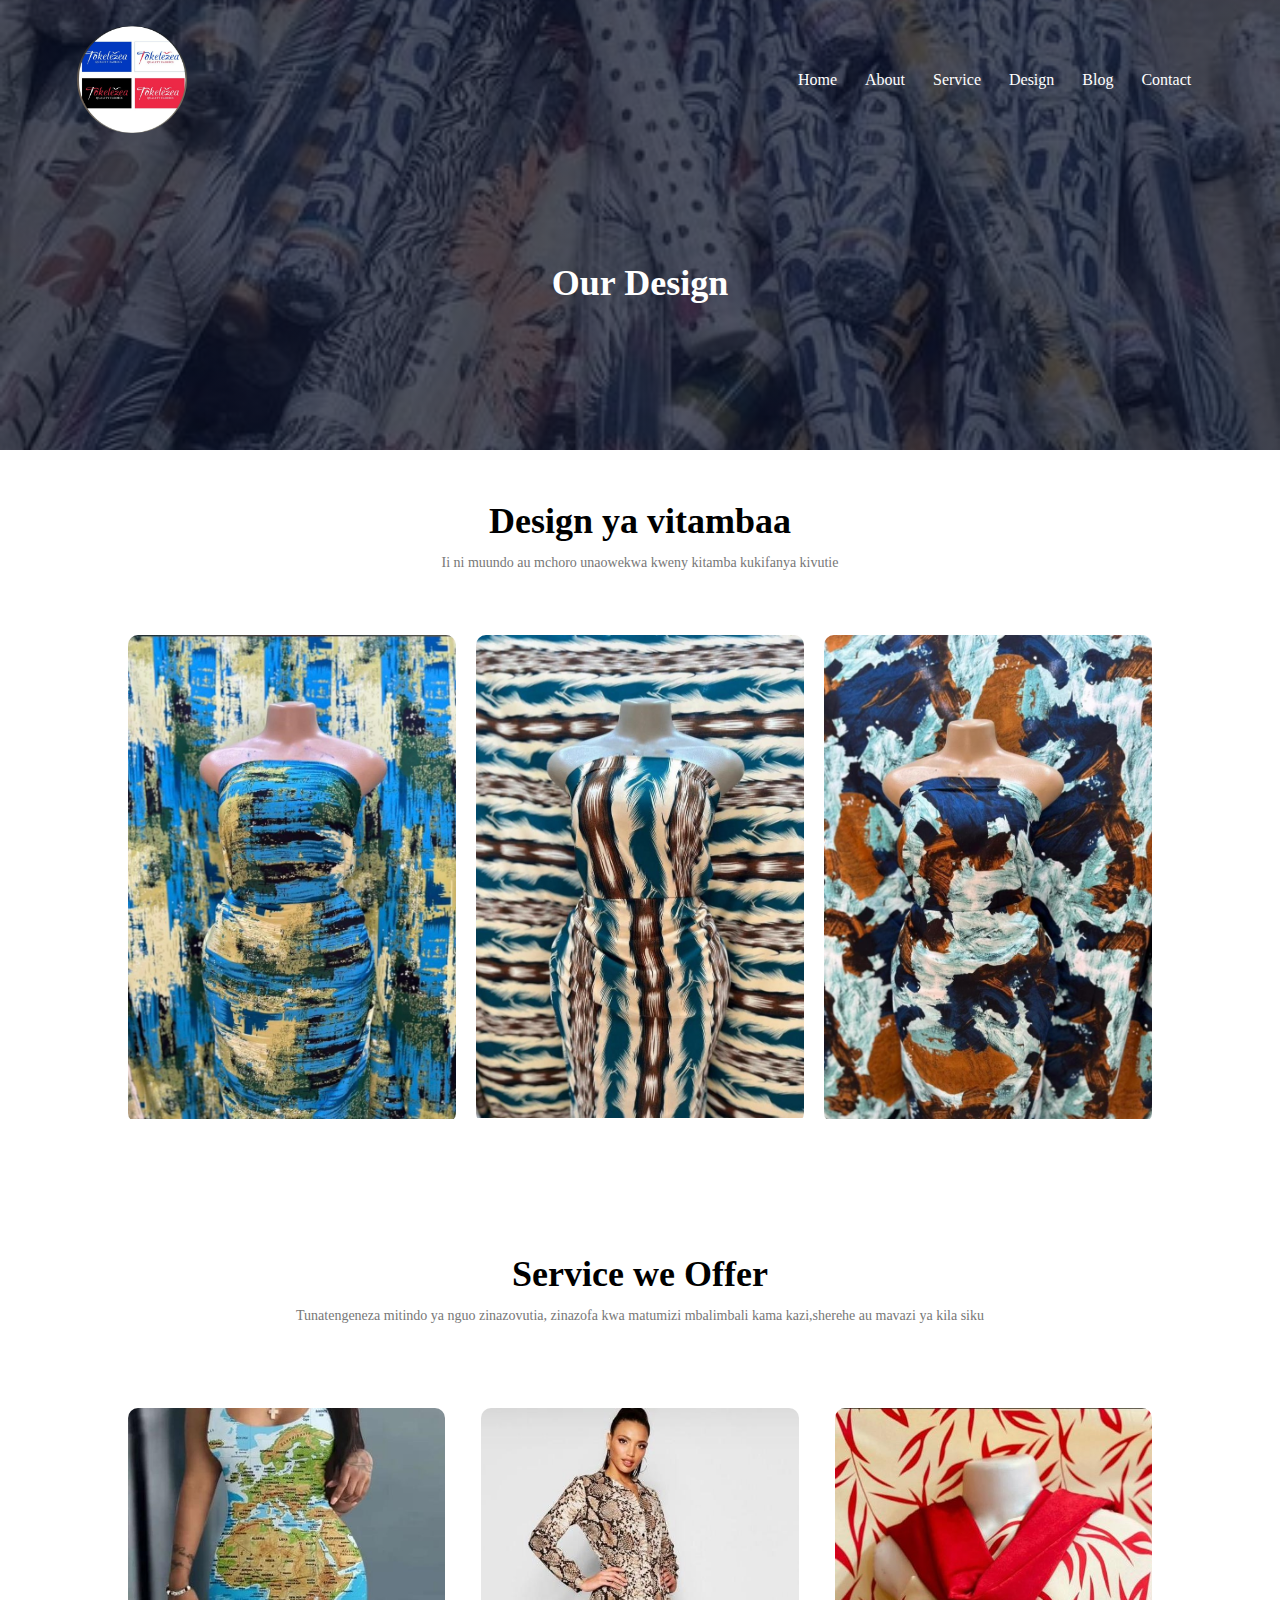
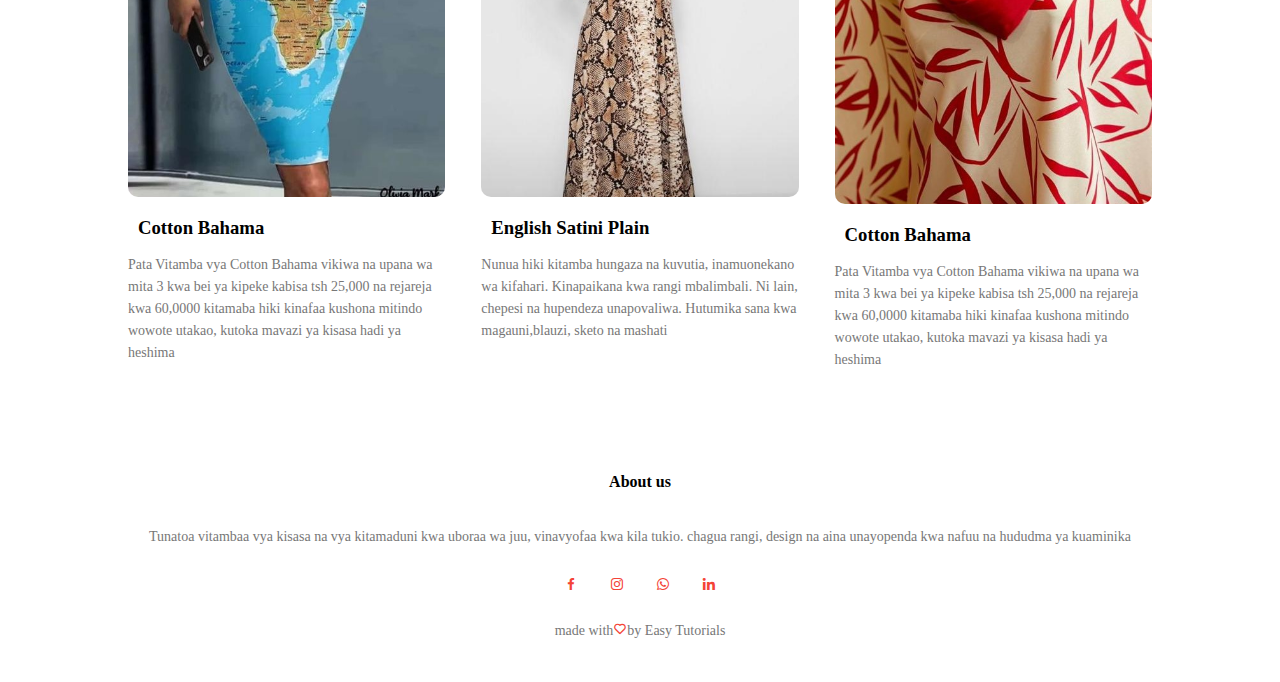
<file: design.html>
<!DOCTYPE html>
<html>
<head>
    <meta name="viewport" content="width=device-width, initial scale=1.0">
    <title>Tokelezea Vitamba Quality</title>
    <link rel="stylesheet" href="style.css">
    <link href='https://unpkg.com/boxicons@2.1.4/css/boxicons.min.css' rel='stylesheet'>
   </head>
   <body>
    <section class="sub-header">
        <nav>
            <a href="index.html"><img src="loh.jpg"></a>
            <div class="nav-links" id="navLinks">
               <i class="fa fa-" onclick="hideMenu()" aria-hidden="true">X</i>
                <ul>
                    <li><a href="index.html">Home</a></li>
                    <li><a href="about.html">About</a></li>
                    <li><a href="service.html">Service</a></li>
                    <li><a href="design.html">Design</a></li>
                    <li><a href="blog.html">Blog</a></li>
                    <li><a href="contact.html">Contact</a></li>
                </ul>
            </div>
           <i class="fa fa" onclick="showMenu()"aria-hidden="true">&#9776;</i>
        </nav>
       <h1>Our Design</h1>
</section>

<!--------- Service ----->


<section class="Design">
    <h1>Design ya vitambaa</h1>
    <p>Ii ni muundo au mchoro unaowekwa kweny kitamba kukifanya kivutie</p>

    <div class="row">
        <div class="design-col">
            <img src="blue.jpg">
            <div class="layer">
                <h3>Pata Vitamba vya Cotton Bahama vikiwa na upana wa mita 3 kwa bei ya kipeke
                    kabisa tsh 25,000 na rejareja kwa 60,0000 kitamaba hiki  kinafaa kushona 
                    mitindo wowote utakao, kutoka mavazi ya kisasa hadi ya heshima</h3>
            </div>
        </div>
        <div class="design-col">
            <img src="maziwa.jpg">
            <div class="layer">
                <h3>Nunua hiki kitamba hungaza na kuvutia, inamuonekano wa kifahari. Kinapaikana
                    kwa rangi mbalimbali. Ni lain, chepesi na hupendeza unapovaliwa. Hutumika 
                    sana kwa magauni,blauzi, sketo na mashati</h3>
            </div>
    </div>
    <div class="design-col">
        <img src="white1.jpg">
        <div class="layer">
            <h3>Tunatoa vitambaa vya kisasa na vya kitamaduni kwa uboraa
                wa juu, vinavyofaa kwa kila tukio. chagua rangi, design na aina unayopenda 
                kwa nafuu na hududma ya kuaminika</h3>
        </div>
</section>

<!---- design2------>
<section class="Design2">
    <h1>Service we Offer</h1>
    <p>Tunatengeneza  mitindo ya nguo zinazovutia, zinazofa kwa matumizi mbalimbali kama 
        kazi,sherehe au mavazi ya kila siku</p>
    </p>
    <div class="row">
        <div class="Design2-col">
            <img src="35.jpg">
            <div class="layer1">
            <h3>Cotton Bahama</h3>
            <p>Pata Vitamba vya Cotton Bahama vikiwa na upana wa mita 3 kwa bei ya kipeke
                kabisa tsh 25,000 na rejareja kwa 60,0000 kitamaba hiki  kinafaa kushona 
                mitindo wowote utakao, kutoka mavazi ya kisasa hadi ya heshima</p>
            </p>
        </div>
    </div>
        <div class="Design2-col">
            <img src="5.jpg">
            <h3>English Satini Plain</h3>
            <p>Nunua hiki kitamba hungaza na kuvutia, inamuonekano wa kifahari. Kinapaikana
                kwa rangi mbalimbali. Ni lain, chepesi na hupendeza unapovaliwa. Hutumika 
                sana kwa magauni,blauzi, sketo na mashati
            </p>
            </p>
        </div>
        <div class="Design2-col">
            <img src="12.jpg">
            <h3>Cotton Bahama</h3>
            <p>Pata Vitamba vya Cotton Bahama vikiwa na upana wa mita 3 kwa bei ya kipeke
                kabisa tsh 25,000 na rejareja kwa 60,0000 kitamaba hiki  kinafaa kushona 
                mitindo wowote utakao, kutoka mavazi ya kisasa hadi ya heshima</p>
            </p>
 </div>

</section>

    <section class="footer">
        <h4>About us</h4>
        <p>Tunatoa vitambaa vya kisasa na vya kitamaduni kwa uboraa
            wa juu, vinavyofaa kwa kila tukio. chagua rangi, design na aina unayopenda 
            kwa nafuu na hududma ya kuaminika
        </p>
        <div class="icons">
            <i class='bx bxl-facebook' ></i>
            <a href="https://www.instagram.com/tokelezea_quality_fabrics?igsh=MWZ6N2lmNGtjbzkzYQ=="><i class='bx bxl-instagram' ></i></a>
            <a href="https://wa.me/255785374790"><i class='bx bxl-whatsapp' ></i></a>
            <i class='bx bxl-linkedin' ></i>
        </div>
        <p>made with<i class='bx bx-heart' ></i>by Easy Tutorials</p>
    </section>
   

    <!------- Javascript for Toggle Menu------->
    <script>
        var navLinks=document.getElementById("navLinks");
        
        function showMenu(){
            navLinks.style.right="0";
                }
                function hideMenu(){
            navLinks.style.right="-200px";
                }

    </script>


    
   </body>
</file>
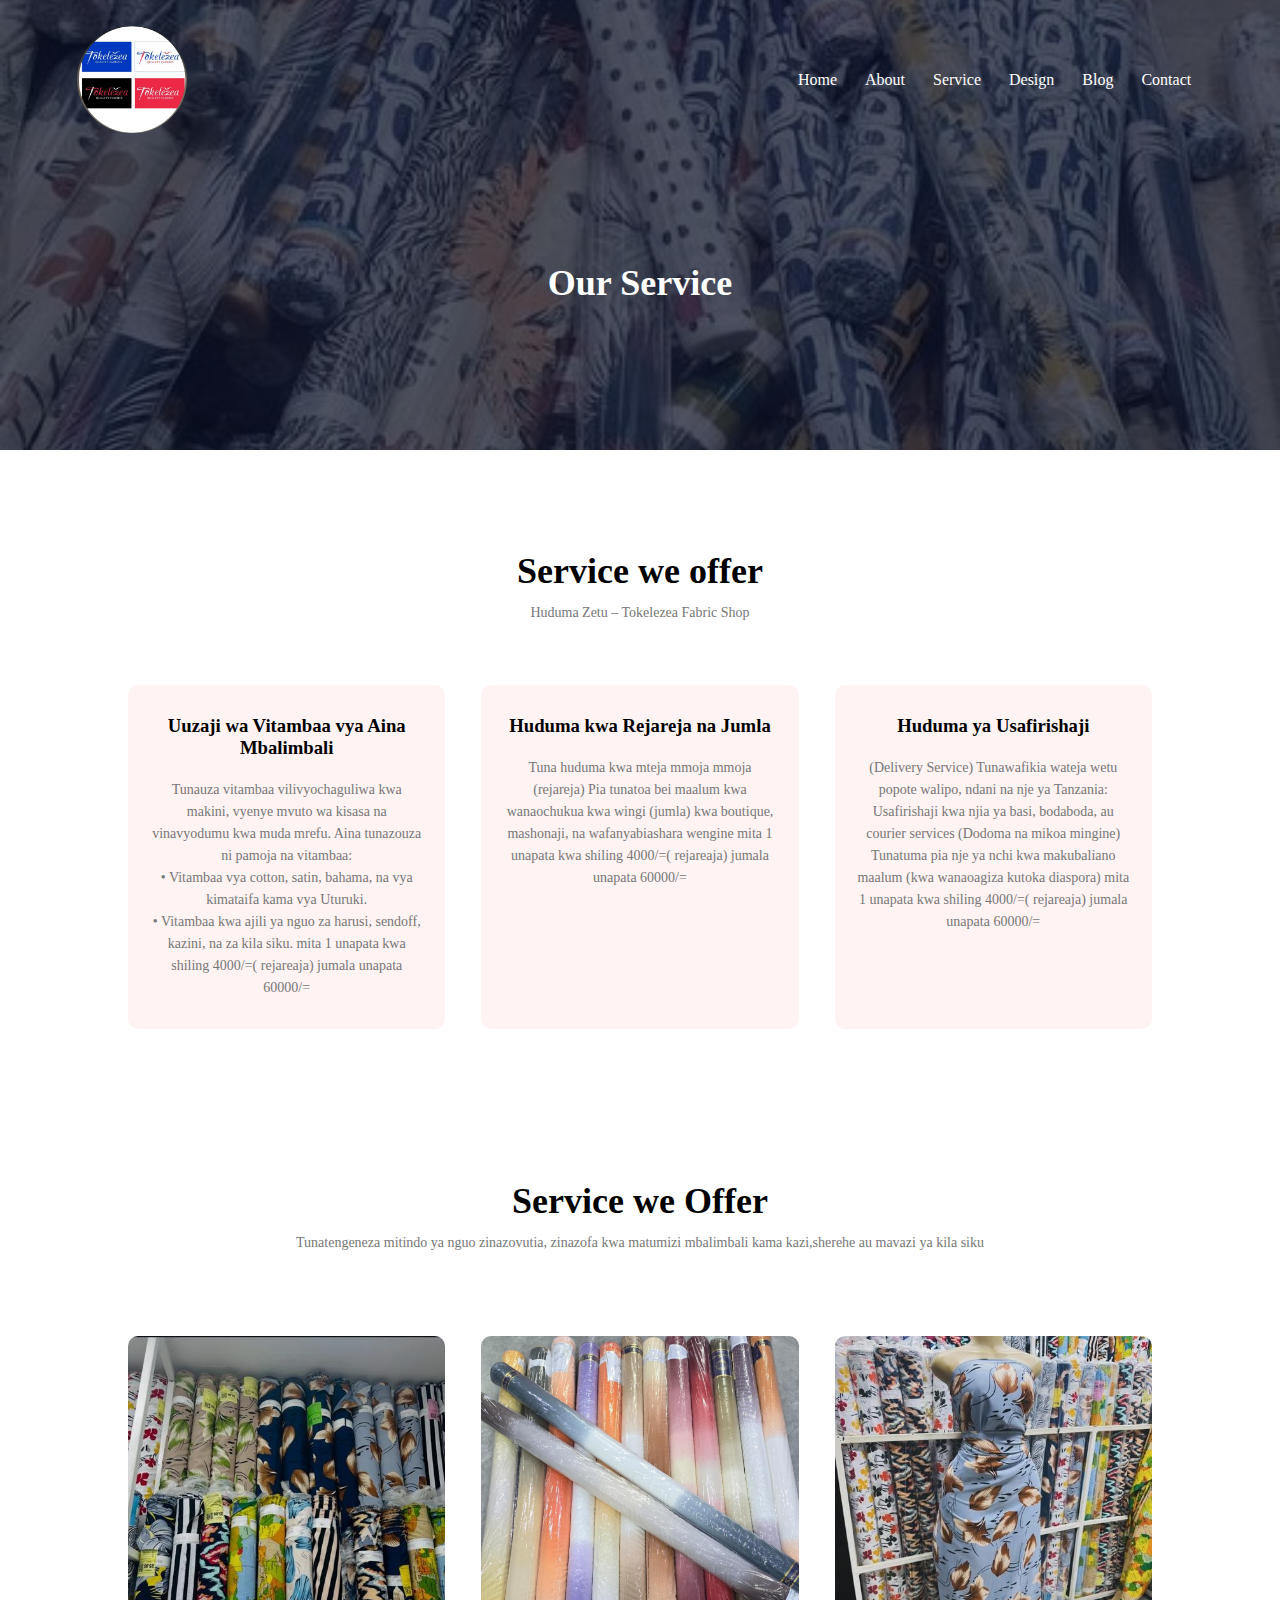
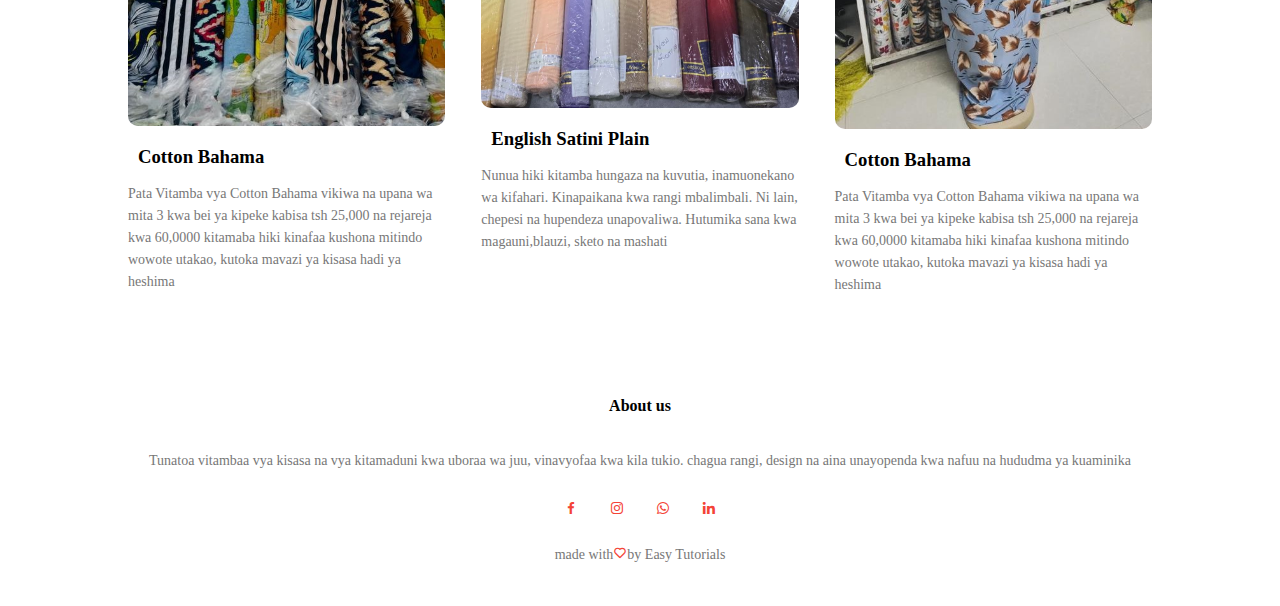
<file: service.html>
<!DOCTYPE html>
<html>
<head>
    <meta name="viewport" content="width=device-width, initial scale=1.0">
    <title>Tokelezea Vitamba Quality</title>
    <link rel="stylesheet" href="style.css">
    <link href='https://unpkg.com/boxicons@2.1.4/css/boxicons.min.css' rel='stylesheet'>
   </head>
   <body>
    <section class="sub-header">
        <nav>
            <a href="index.html"><img src="loh.jpg"></a>
            <div class="nav-links" id="navLinks">
               <i class="fa fa-" onclick="hideMenu()" aria-hidden="true">X</i>
                <ul>
                    <li><a href="index.html">Home</a></li>
                    <li><a href="about.html">About</a></li>
                    <li><a href="service.html">Service</a></li>
                    <li><a href="design.html">Design</a></li>
                    <li><a href="blog.html">Blog</a></li>
                    <li><a href="contact.html">Contact</a></li>
                </ul>
            </div>
           <i class="fa fa" onclick="showMenu()"aria-hidden="true">&#9776;</i>
        </nav>
       <h1>Our Service</h1>
</section>

<!--------- Service ----->

<section class="service">
    <h1> Service we offer</h1>
    <p> Huduma Zetu – Tokelezea Fabric Shop</p>
    <div class="row">
        <div class="service-col">
            <h3>Uuzaji wa Vitambaa vya Aina Mbalimbali</h3>
            <p>Tunauza vitambaa vilivyochaguliwa kwa makini, vyenye mvuto wa kisasa
               na vinavyodumu kwa muda mrefu. Aina tunazouza ni pamoja na vitambaa:<br>
                •	Vitambaa vya cotton, satin, bahama, na vya kimataifa kama vya Uturuki.<br>
                •	Vitambaa kwa ajili ya nguo za harusi, sendoff, kazini, na za kila siku.
            mita 1 unapata kwa shiling 4000/=( rejareaja) jumala unapata 60000/= </p>
        </div>
        <div class="service-col">
            <h3>Huduma kwa Rejareja na Jumla</h3>
            <p>Tuna huduma kwa mteja mmoja mmoja (rejareja)
               Pia tunatoa bei maalum kwa wanaochukua kwa wingi (jumla)
                kwa boutique, mashonaji, na wafanyabiashara wengine
            mita 1 unapata kwa shiling 4000/=( rejareaja) jumala unapata 60000/= </p>
        </div>
        <div class="service-col">
            <h3>Huduma ya Usafirishaji</h3>
            <p>(Delivery Service)
                Tunawafikia wateja wetu popote walipo, ndani na nje ya Tanzania:
                Usafirishaji kwa njia ya basi, bodaboda, au courier services (Dodoma na mikoa mingine)
                Tunatuma pia nje ya nchi kwa makubaliano maalum (kwa wanaoagiza kutoka diaspora)
            mita 1 unapata kwa shiling 4000/=( rejareaja) jumala unapata 60000/= </p>
        </div>
    </div>
 </section>



<!---- design2------>
<section class="Design2">
    <h1>Service we Offer</h1>
    <p>Tunatengeneza  mitindo ya nguo zinazovutia, zinazofa kwa matumizi mbalimbali kama 
        kazi,sherehe au mavazi ya kila siku</p>
    </p>
    <div class="row">
        <div class="Design2-col">
            <img src="25.jpg">
            <h3>Cotton Bahama</h3>
            <p>Pata Vitamba vya Cotton Bahama vikiwa na upana wa mita 3 kwa bei ya kipeke
                kabisa tsh 25,000 na rejareja kwa 60,0000 kitamaba hiki  kinafaa kushona 
                mitindo wowote utakao, kutoka mavazi ya kisasa hadi ya heshima</p>
            </p>
        </div>
        <div class="Design2-col">
            <img src="IMG_0511.PNG">
            <h3>English Satini Plain</h3>
            <p>Nunua hiki kitamba hungaza na kuvutia, inamuonekano wa kifahari. Kinapaikana
                kwa rangi mbalimbali. Ni lain, chepesi na hupendeza unapovaliwa. Hutumika 
                sana kwa magauni,blauzi, sketo na mashati
            </p>
            </p>
        </div>
        <div class="Design2-col">
            <img src="36.jpeg">
            <h3>Cotton Bahama</h3>
            <p>Pata Vitamba vya Cotton Bahama vikiwa na upana wa mita 3 kwa bei ya kipeke
                kabisa tsh 25,000 na rejareja kwa 60,0000 kitamaba hiki  kinafaa kushona 
                mitindo wowote utakao, kutoka mavazi ya kisasa hadi ya heshima</p>
            </p>
 </div>

</section>

    <section class="footer">
        <h4>About us</h4>
        <p>Tunatoa vitambaa vya kisasa na vya kitamaduni kwa uboraa
            wa juu, vinavyofaa kwa kila tukio. chagua rangi, design na aina unayopenda 
            kwa nafuu na hududma ya kuaminika
        </p>
        <div class="icons">
            <i class='bx bxl-facebook' ></i>
            <a href="https://www.instagram.com/tokelezea_quality_fabrics?igsh=MWZ6N2lmNGtjbzkzYQ=="><i class='bx bxl-instagram' ></i></a>
            <a href="https://wa.me/255785374790"><i class='bx bxl-whatsapp' ></i></a>
            <i class='bx bxl-linkedin' ></i>
        </div>
        <p>made with<i class='bx bx-heart' ></i>by Easy Tutorials</p>
    </section>
   

    <!------- Javascript for Toggle Menu------->
    <script>
        var navLinks=document.getElementById("navLinks");
        
        function showMenu(){
            navLinks.style.right="0";
                }
                function hideMenu(){
            navLinks.style.right="-200px";
                }

    </script>


    
   </body>
</file>
<file: style.css>
*{
    margin: 0;
    padding: 0;
}
.header{
    min-height: 100vh;
    width: 100%;
    background-image: linear-gradient(rgba(4,9,30,0.7),rgba(4,9,30,0.7)),url(23.jpg);
    background-position: center;
    background-size: cover;
    position: relative;
}
nav{
    display: flex;
    padding: 2% 6%;
    justify-content: space-between;
    align-items: center;
    
}
nav img{
    width: 110px;
    border-radius: 110px;
}



.nav-links{
    flex: 1;
    text-align: right;
}
.nav-links ul li{
    list-style: none;
    display: inline-block;
    margin: 8px 12px;
    position: relative;
}
.nav-links ul li a{
    text-decoration: none;
    color: #fff;
    font-size: 16px;
}
.nav-links ul li::after{
    content: '';
    width: 0%;
    height: 2px;
    background: #f44336;
    display: block;
    margin: auto;
    transition: 0.5s;
}
.nav-links ul li:hover::after{
    width: 100%;
  
}
.text-box{
    width: 90%;
    color: #fff;
    position: absolute;
    top: 50%;
    left: 50%;
    transform: translate(-50%,-50%);
    text-align: center;
}
.text-box h1{
    font-size: 62px;
}
.text-box p{
    margin: 10px 0 40px;
    font-size: 14px;
    color: #fff;
} 
.hero-btn{
    display: inline-block;
    text-decoration: none;
    color: #fff;
    border: 1px solid #fff;
    padding: 12px 34px;
    font-size: 13px;
    background: transparent;
    position: relative;
    cursor: pointer;
}
.hero-btn:hover{
    border: 1px solid #f44336;
    background: #f44336;
    transition: 1s;
}
nav .fa{
    display: none;
}
@media(max-width: 700px){
    .text-box h1{
        font-size: 20px;
    }
    .nav-links{
        position: fixed;
        background: #f44336;
        height: 100vh;
        width: 200px;
        top: 0;
        right: -200px;
        text-align: left;
        z-index: 2;
        transition: 1s;
    }
    nav .fa{
        display: block;
        color: #fff;
        margin: 10px;
        font-size: 22px;
        cursor: pointer;
    }
    .nav-links ul{
        padding: 40px;
    }

}

/*----- Service -------*/

.service{
    width: 80%;
    margin: auto;
    text-align: center;
    padding-top: 100px;

}
h1{
    font-size: 36px;
    font-weight: 600;
}
p{
    color: #777;
    font-size: 14px;
    font-weight: 300;
    line-height: 22px;
    padding: 10px;
}

.row{
    margin-top: 5%;
    display: flex;
    justify-content: space-between;
   
}


.service-col{
    flex-basis: 31%;
    background: #fff3f3;
    border-radius: 10px;
    margin-bottom: 5%;
    padding: 20px 12px;
    box-sizing: border-box;
    transition: 0.5s; 
}
h3{
    text-align: center;
    font-weight: 600;
    margin: 10px;

}
.service-col:hover{
    box-shadow: 0 0 20px 0px rgba(0,0,0,0.2);
   
   

}

@media(max-width: 700px){
    .row{
        flex-direction: column;
    }
}

/*--------Design---------*/

.Design{
    width: 80%;
    margin:auto;
    text-align: center;
    padding-top: 50px;
}
.design-col{
    flex-basis: 32%;
    border-radius: 10px;
    margin-bottom: 30px;
    position: relative;
    overflow: hidden;
}
.design-col img{
    width: 100%;
    transition: transform 0.5s;
}
.layer{
    background: transparent;
    height: 0;
    width: 100%;
    position: absolute;
    left: 0;
    bottom: 0;
    transition: 0.5s;
    background: linear-gradient(rgba(0,0,0,0.6),#f44336);
    overflow: hidden;
    transition: height 0.5s;

}
.layer h3{
    width: 100%;
    font-weight: 500;
    color: #fff;
    font-size: 26px;
    bottom: 0;
    left: 50%;
    transform: translateX(-50%);
    position: absolute;
    opacity: 0;
    transition: 0.5s;
}

.layer:hover h3{
    bottom: 49%;
    opacity: 1;
}
.design-col:hover img{
    transform: scale(1.1);
}
.design-col:hover .layer{
    height: 100%;
} 

/*----Design2--------*/

.Design2{
    width: 80%;
    margin: auto;
    text-align: center;
    padding-top: 100px;
}
.Design2-col{
    flex-basis: 31%;
    border-radius: 10px;
    margin-bottom: 5%;
    text-align: left;
}
.Design2-col img{
    width: 100%;
    border-radius: 10px;
    transition: transform 0.5s;
}
.Design2-col p{
    padding: 0;
}
.Design2-col h3{
    margin-top: 16px;
    margin-bottom: 15px;
    text-align: left;
}
/*----testimonials------*/
.testimonials{
    width: 80%;
    margin: auto;
    padding-top: 100px;
    text-align: center;
}
.testimonials-col{
    flex-basis: 44%;
    border-radius: 10px;
    margin-bottom: 5%;
    text-align: left;
    background: #fff3f3;
    padding: 25px;
    cursor: pointer;
    display: flex;

}
.testimonials-col img{
    height: 40px;
    margin-left: 5px;
    margin-right: 30px;
    border-radius: 50%;
}
.testimonials-col p{
    padding: 0;
}
.testimonials-col h3{
    margin-top: 15px;
    text-align: left;
}
.testimonials-col .bx{
    color: #f44336;
}

@media(max-width: 700px){
    .testimonials-col img{
        margin-left: 0px;
        margin-right: 15px;
    }
}
/*-----  CALL TO ACTION --------*/

.cta{
    margin: 100px auto;
    width: 80%;
    background-image: linear-gradient(rgb(0,0,0,0.7),rgba(0,0,0,0.7)),url(54.jpeg);
    background-position: center;
    background-size: cover;
    border-radius: 10px;
    text-align: center;
    padding: 100px 0;
}
.cta h1{
    color: #fff;
    margin-bottom: 40px;
    padding: 0;
}
@media(max-width: 700px){
    .cta h1{
       font-size: 24px;
    }
}
/*------- footer ------*/
.footer{
    width: 100%;
    text-align: center;
    padding: 30px 0;
}

.footer h4{
    margin-bottom: 25px;
    margin-top: 20px;
    font-weight: 600;
}
.icons .bx{
    color: #f44336;
    margin: 0 13px;
    cursor: pointer;
    padding: 18px 0;
}
.bx-heart{
    color: #f44336;
}


/*------ about us page------*/

.sub-header{
    height: 50vh;
    width: 100%;
    background-image: linear-gradient(rgb(4,9,30,0.7)),url(47.jpeg);
    background-position: center;
    background-size: cover;
    text-align: center;
    color: #fff;
}
.sub-header h1{
    margin-top: 100px;
}
.about-us{
    width: 80%;
    margin: auto;
    padding-top: 80px;
    padding-bottom: 50px;
}
.about-col{
    flex-basis: 48%;
    padding: 30px 2px;
}
.about-col img{
    width: 100%
}
.about-col h1{
    padding-top: 0;

}
.about-col p{
    padding: 15px 0 25px;
}
.red-btn{
    border: 1px solid #f44336;
    background: transparent;
    color: #f44336;
}
.red-btn:hover{
    color: #fff;
}

/*------- blog-content ---------*/

.blog-content{
    width: 80%;
    margin: auto;
    padding: 60px 0;
}
.blog-left{
    flex-basis: 65%;
}
.blog-left img{
    width: 100%;
}
.blog-left h2{
    color: #222;
    font-weight: 600;
    margin: 30px 0;
}
.blog-left p{
    color: #999;
    padding: 0;
}
.blog-right{
    flex-basis: 32%;
}
.blog-right h3{
    background: #f44336;
    color: #fff;
    padding: 7px 0;
    font-size: 16px;
    margin-bottom: 20px;
}
.blog-right div{
    display: flex;
    align-items: center;
    justify-content: space-between;
    color: #555;
    padding: 8px;
    box-sizing: border-box;
}

.comment-box{
    border: 1px solid #ccc;
    margin: 50px 0;
    padding: 10px 20px;
}
.comment-box h3{
    text-align: left;
}
.comment-form input, .comment-form textarea{
    width: 100%;
    padding: 10px;
    margin: 15px 0;
    box-sizing: border-box;
    border: none;
    outline: none;
    background: #f0f0f0;
}
.comment-form button{
    margin: 10px 0;
}
@media(max-width:700px){
    .sub-header h1{
        font-size: 24px;
    }
}

/*---- Contact us-----*/

.location{
    width: 80%;
    margin: auto;
    padding: 80PX 0;
}
.location iframe{
    width: 100%;
}
.Contact-Us{
    width: 80%;
    margin: auto;
}
.Contact-col{
    flex-basis: 48%;
    margin-bottom: 30px;
}
.Contact-col div{
    display: flex;
    align-items: center;
    margin-bottom: 40px;
}
.Contact-col div .bx{
    font-size: 28px;
    color: #f44336;
}
.Contact-col div p{
    padding: 0;
}
.Contact-col div h5{
    font-size: 20px;
    margin-bottom: 5px;
    color: #555;
    font-size: 400;
}
.Contact-col input, .Contact-col textarea{
    width: 100%;
    padding: 15px;
    margin-bottom: 17px;
    outline: none;
    border: 1px solid #ccc;
}
</file>
